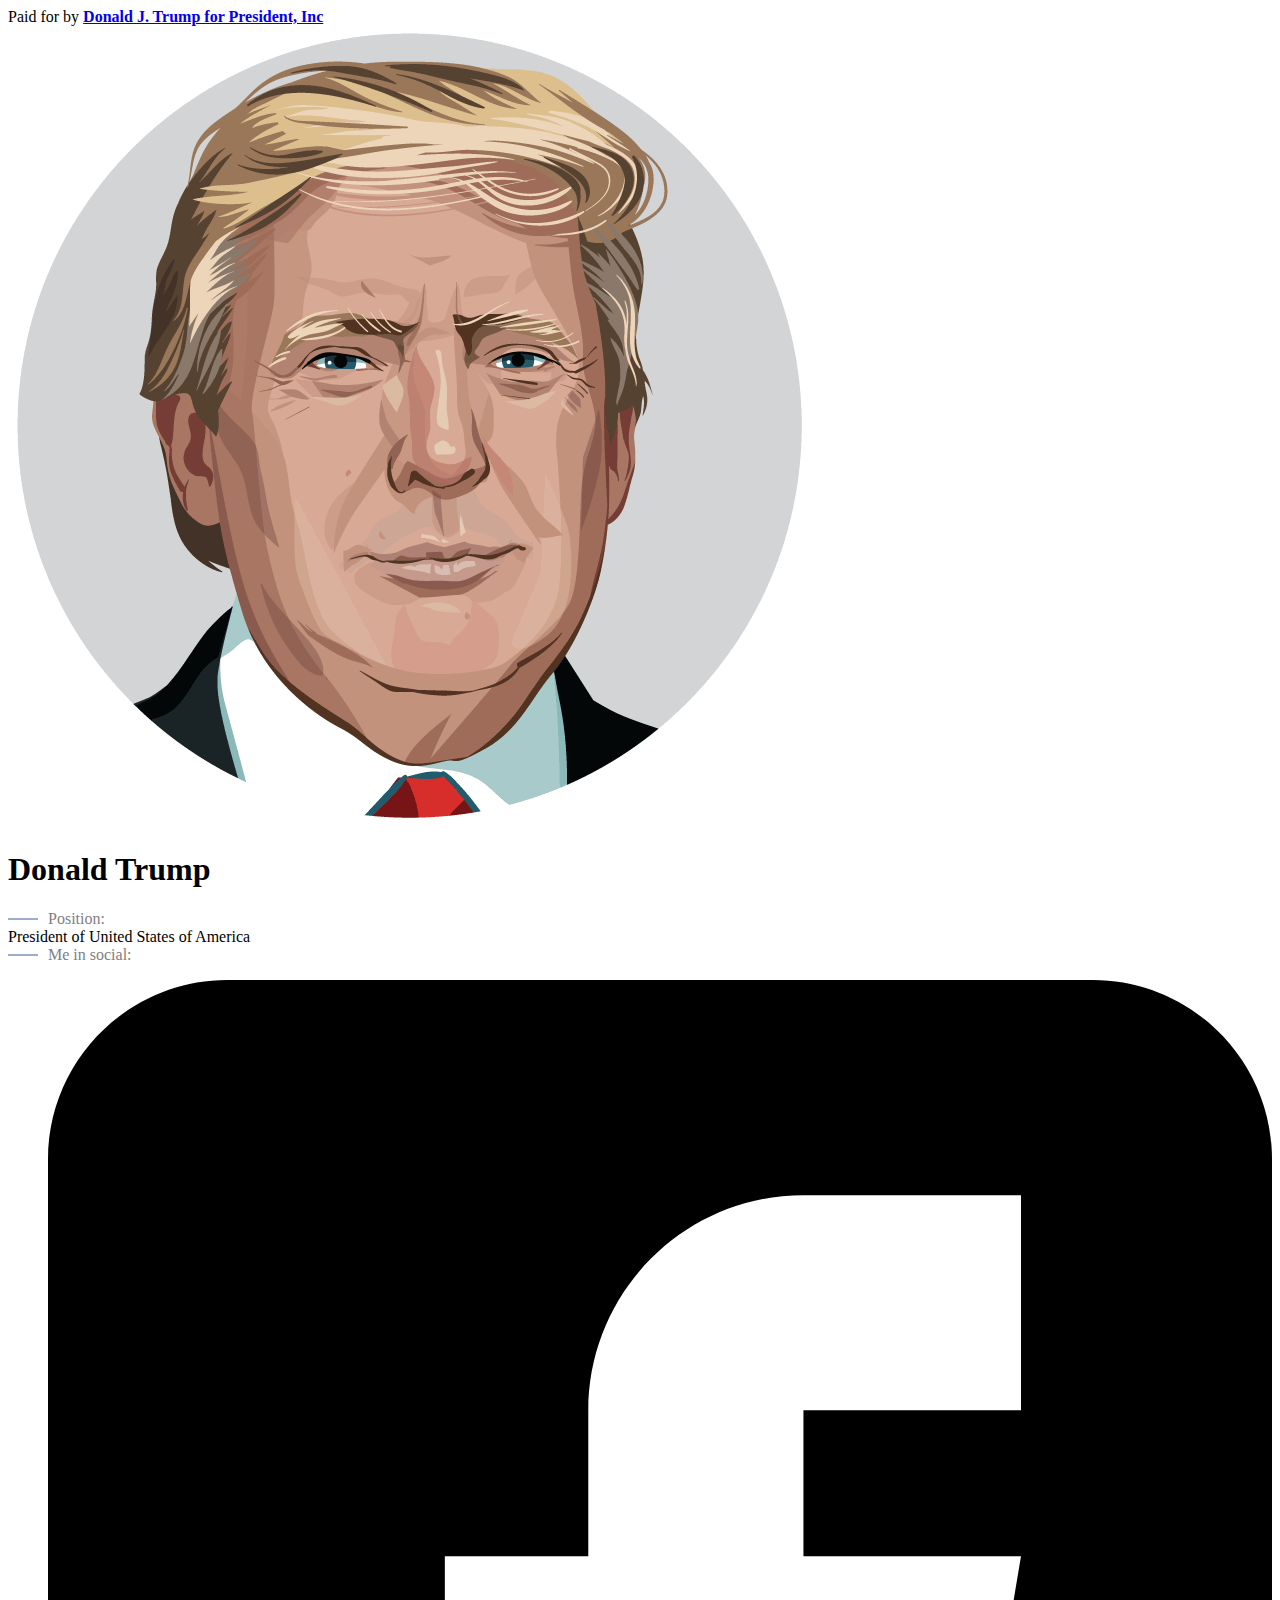
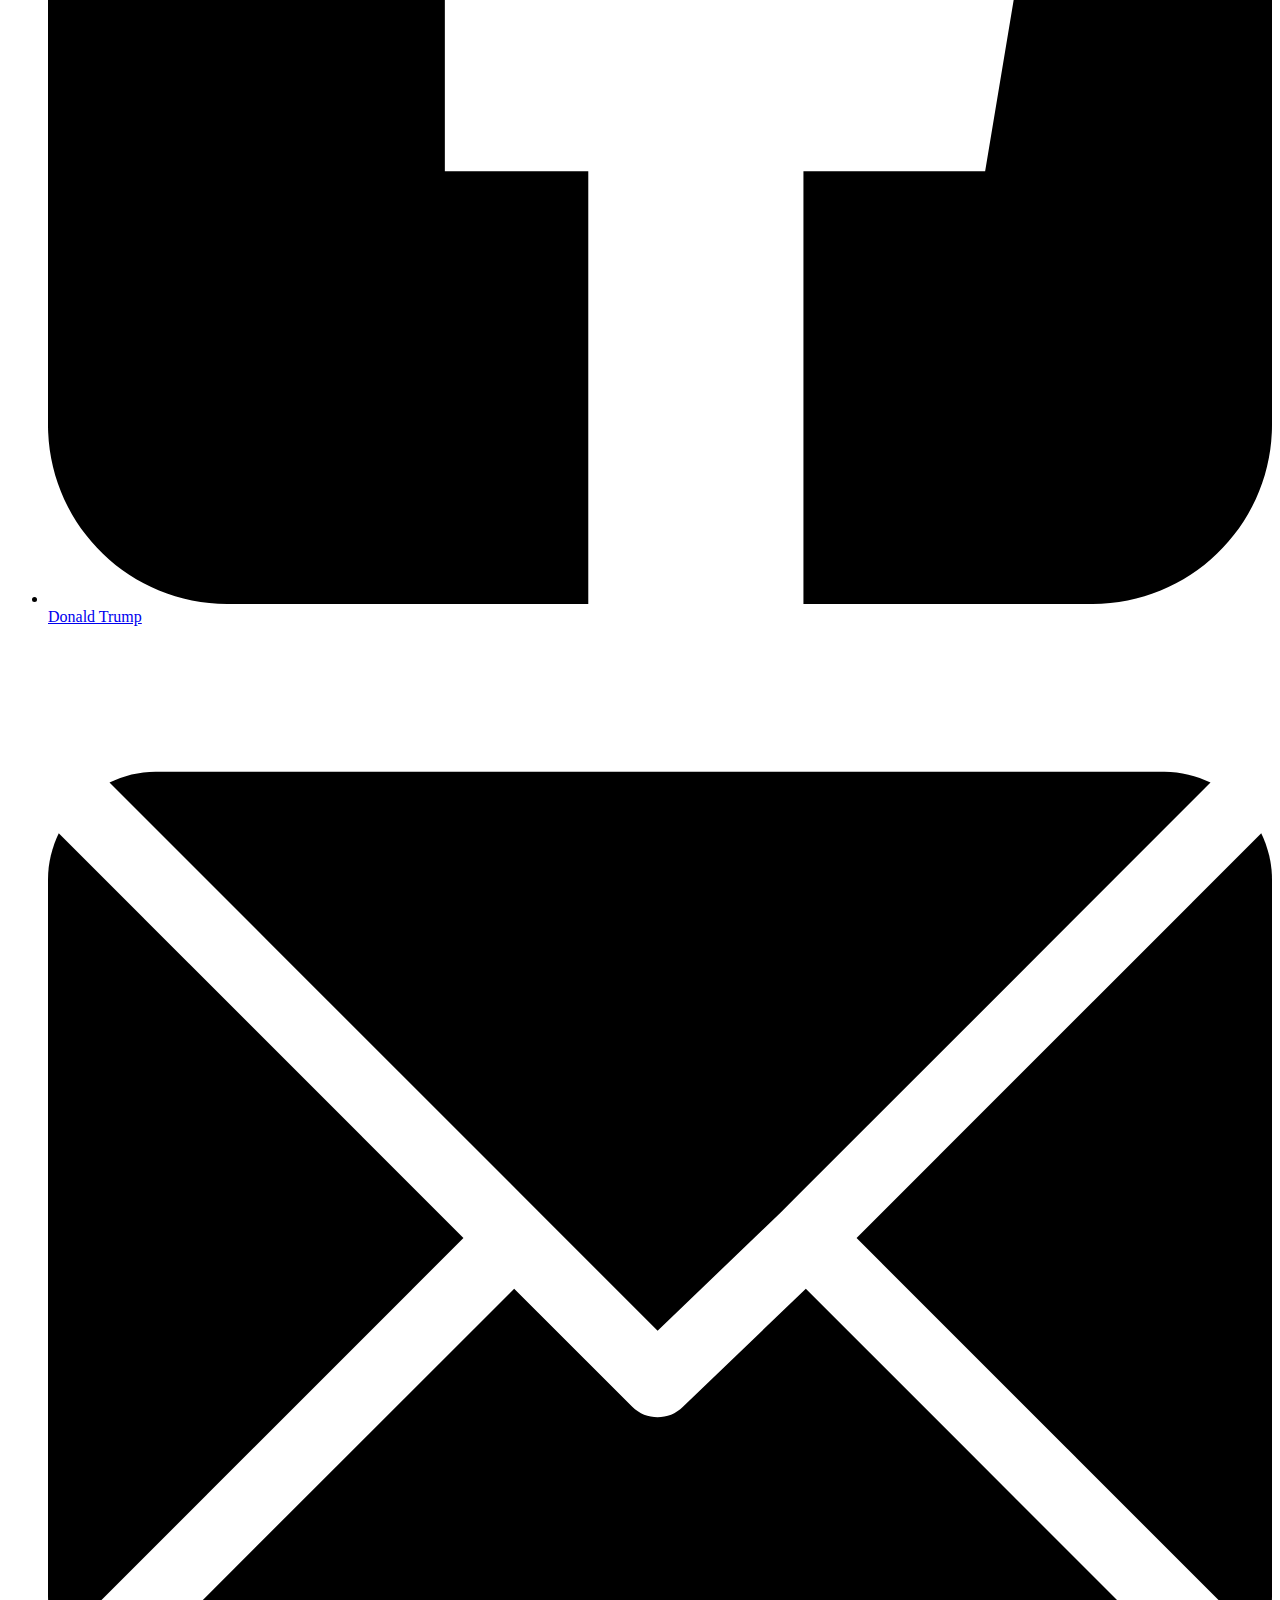
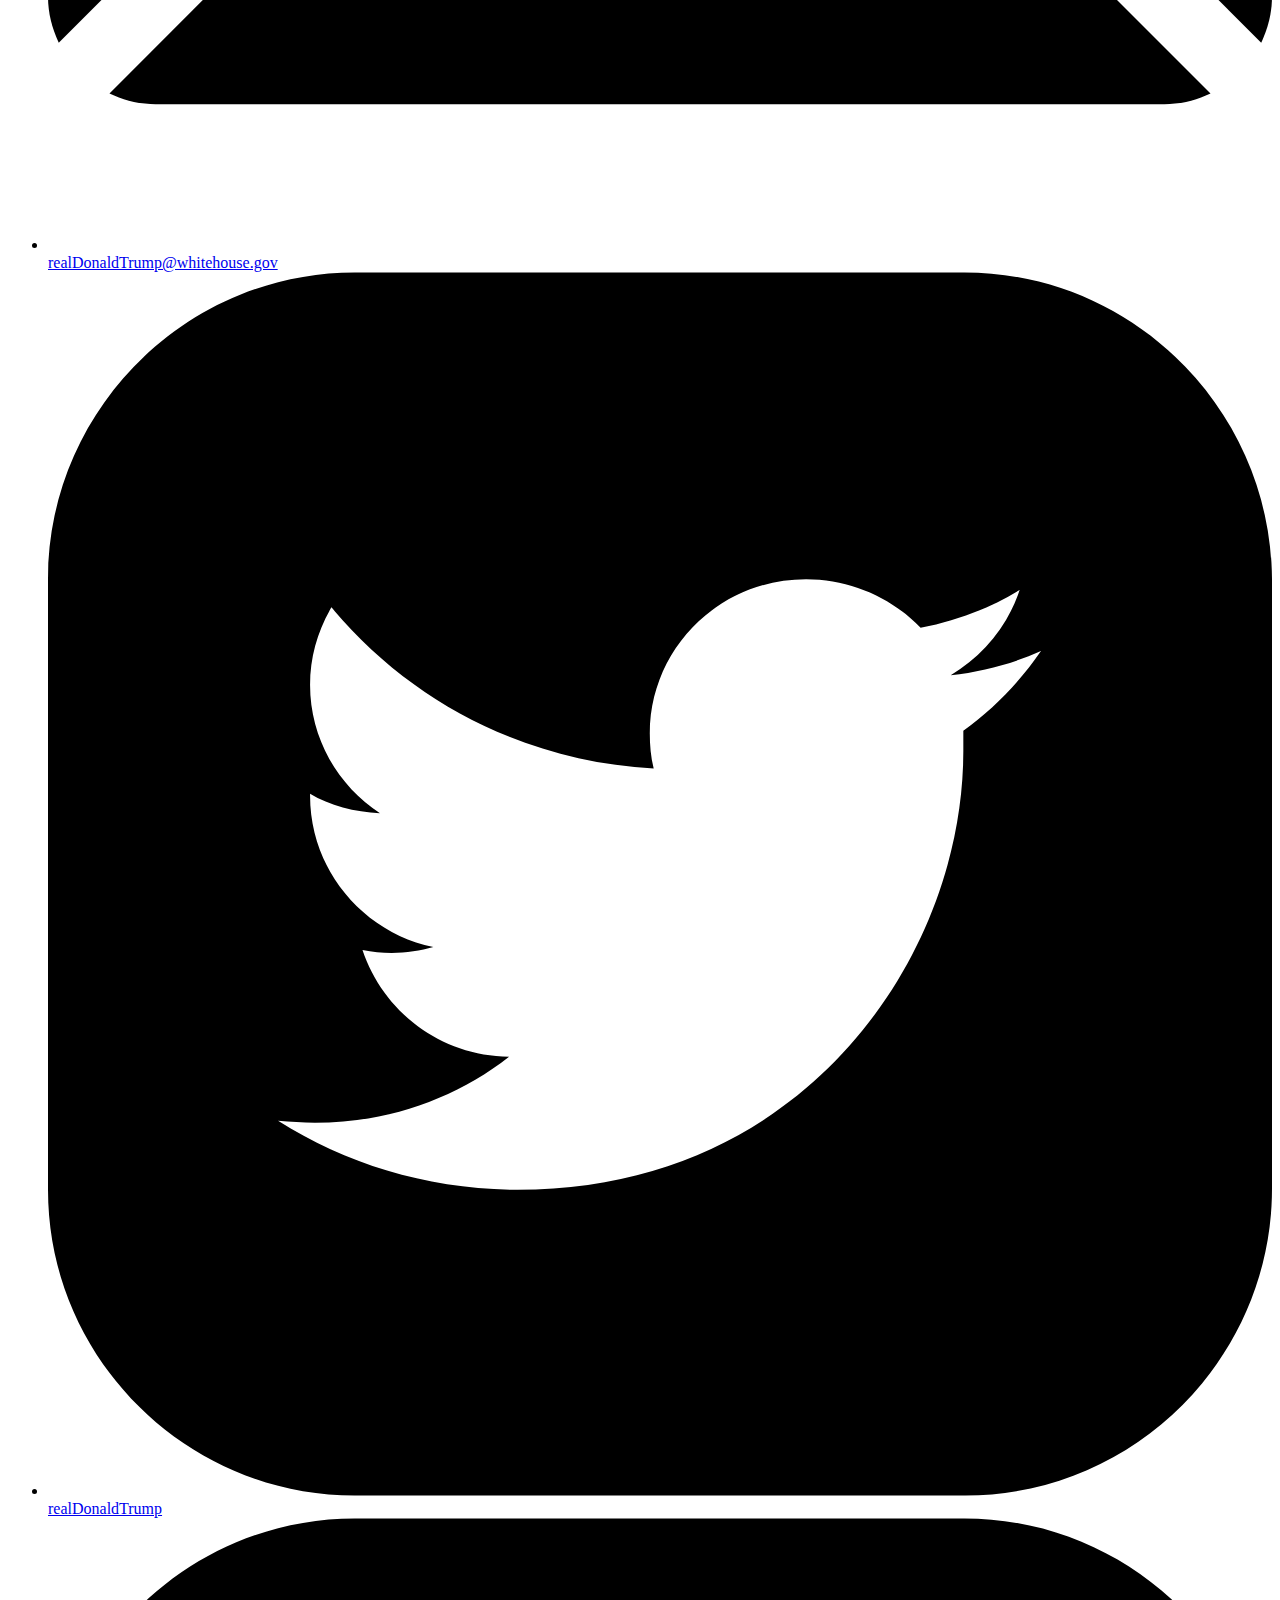
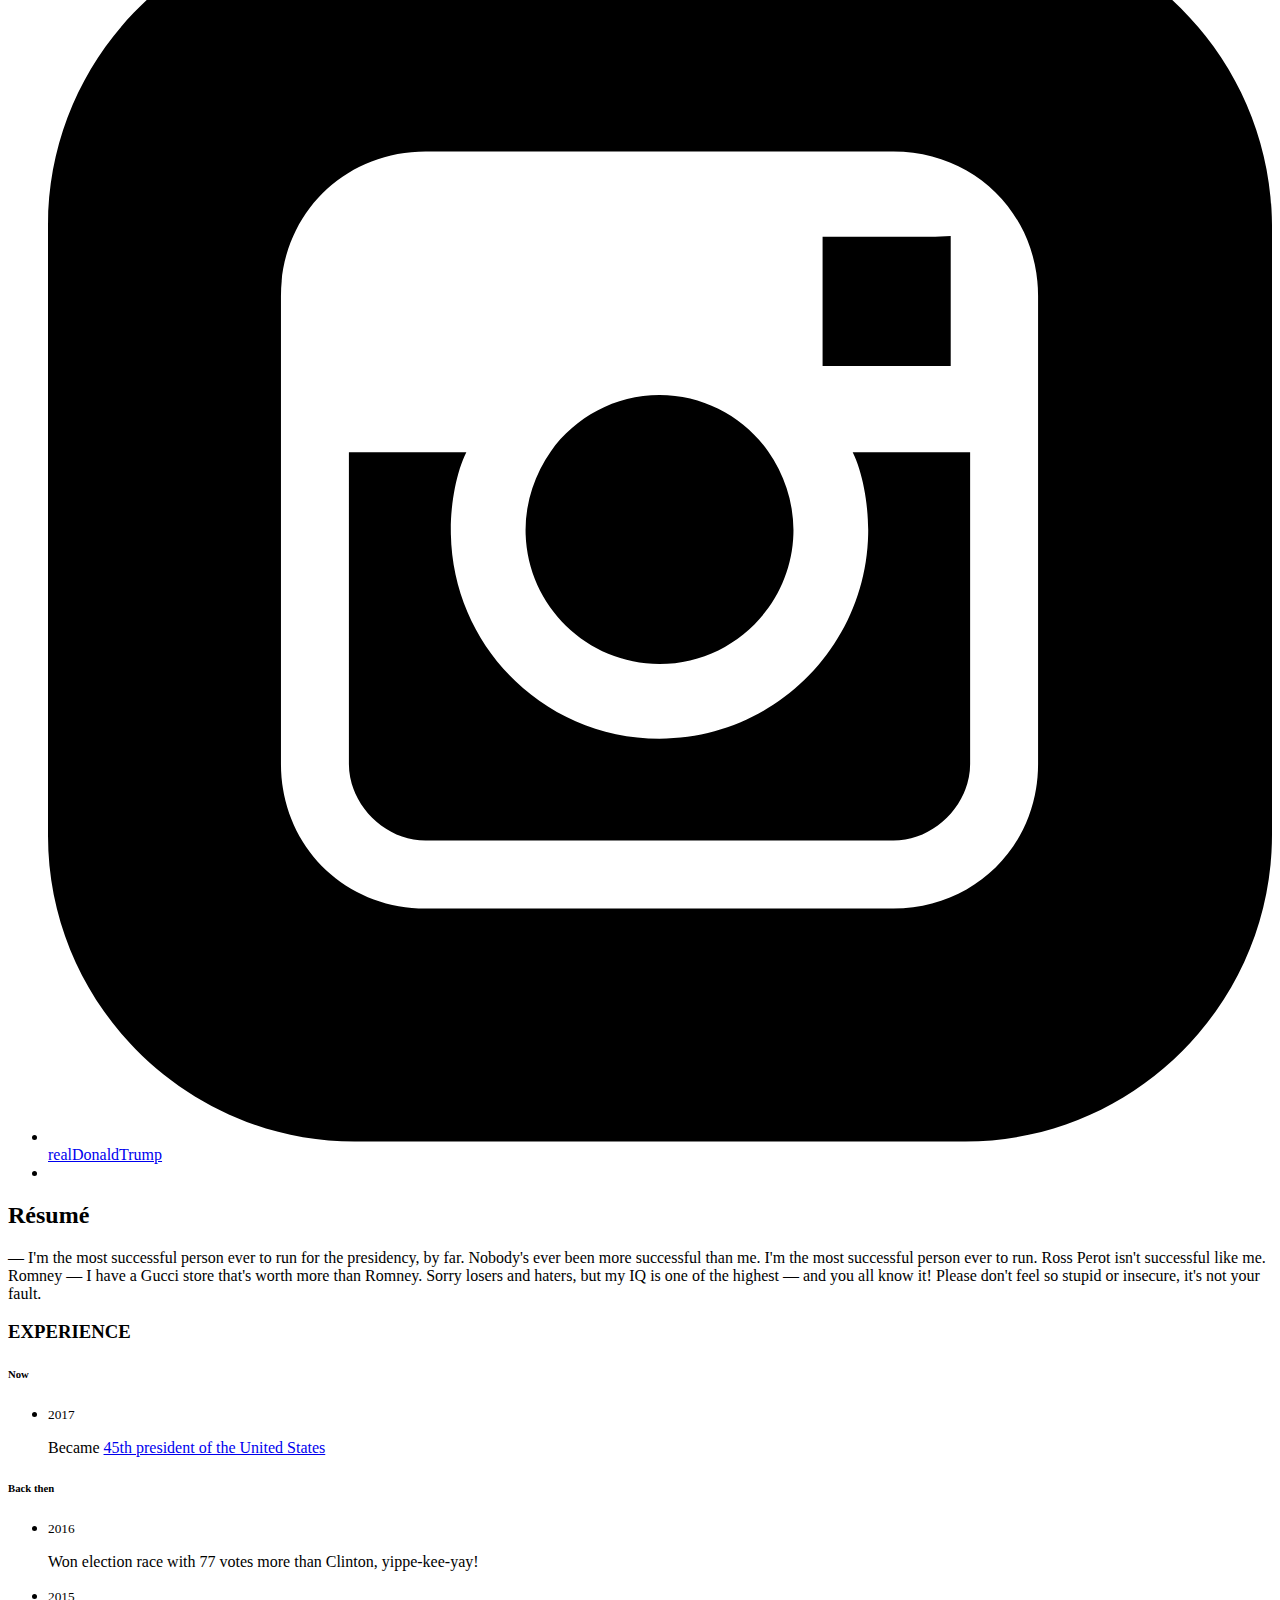
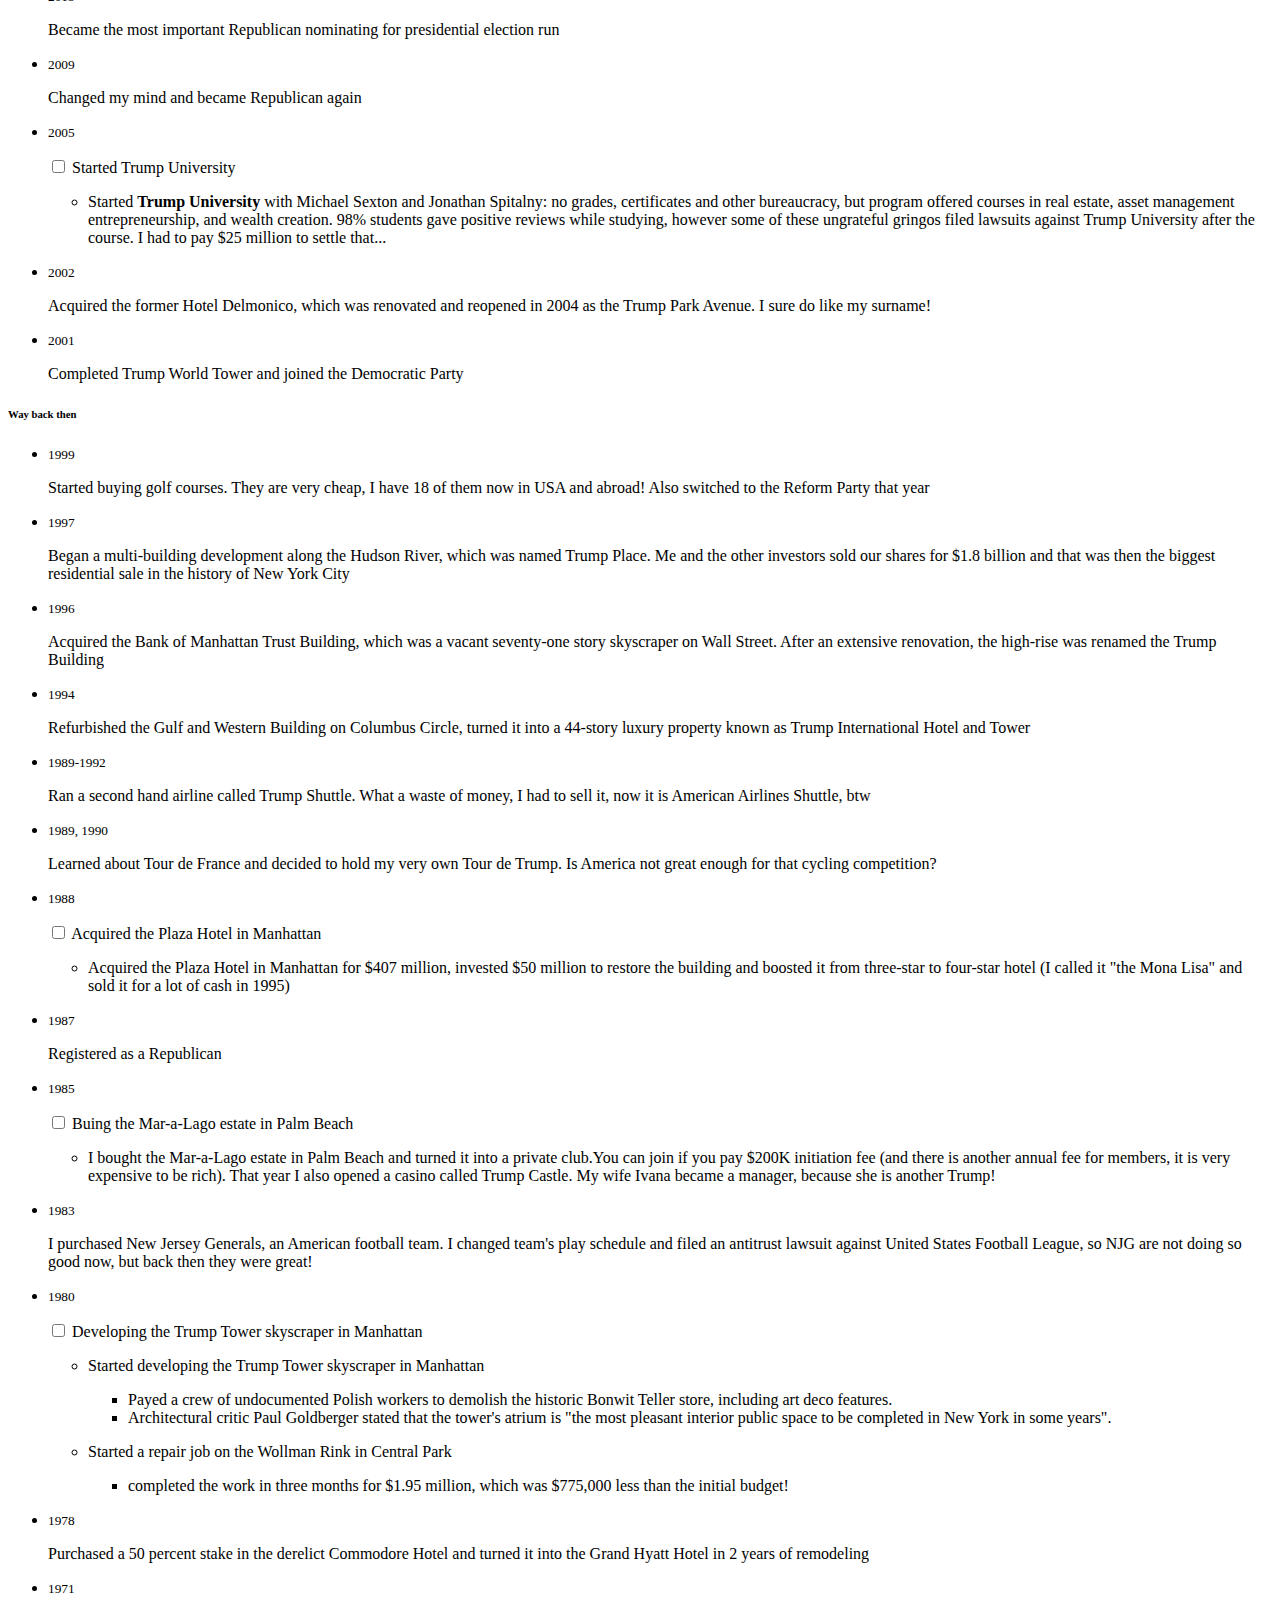
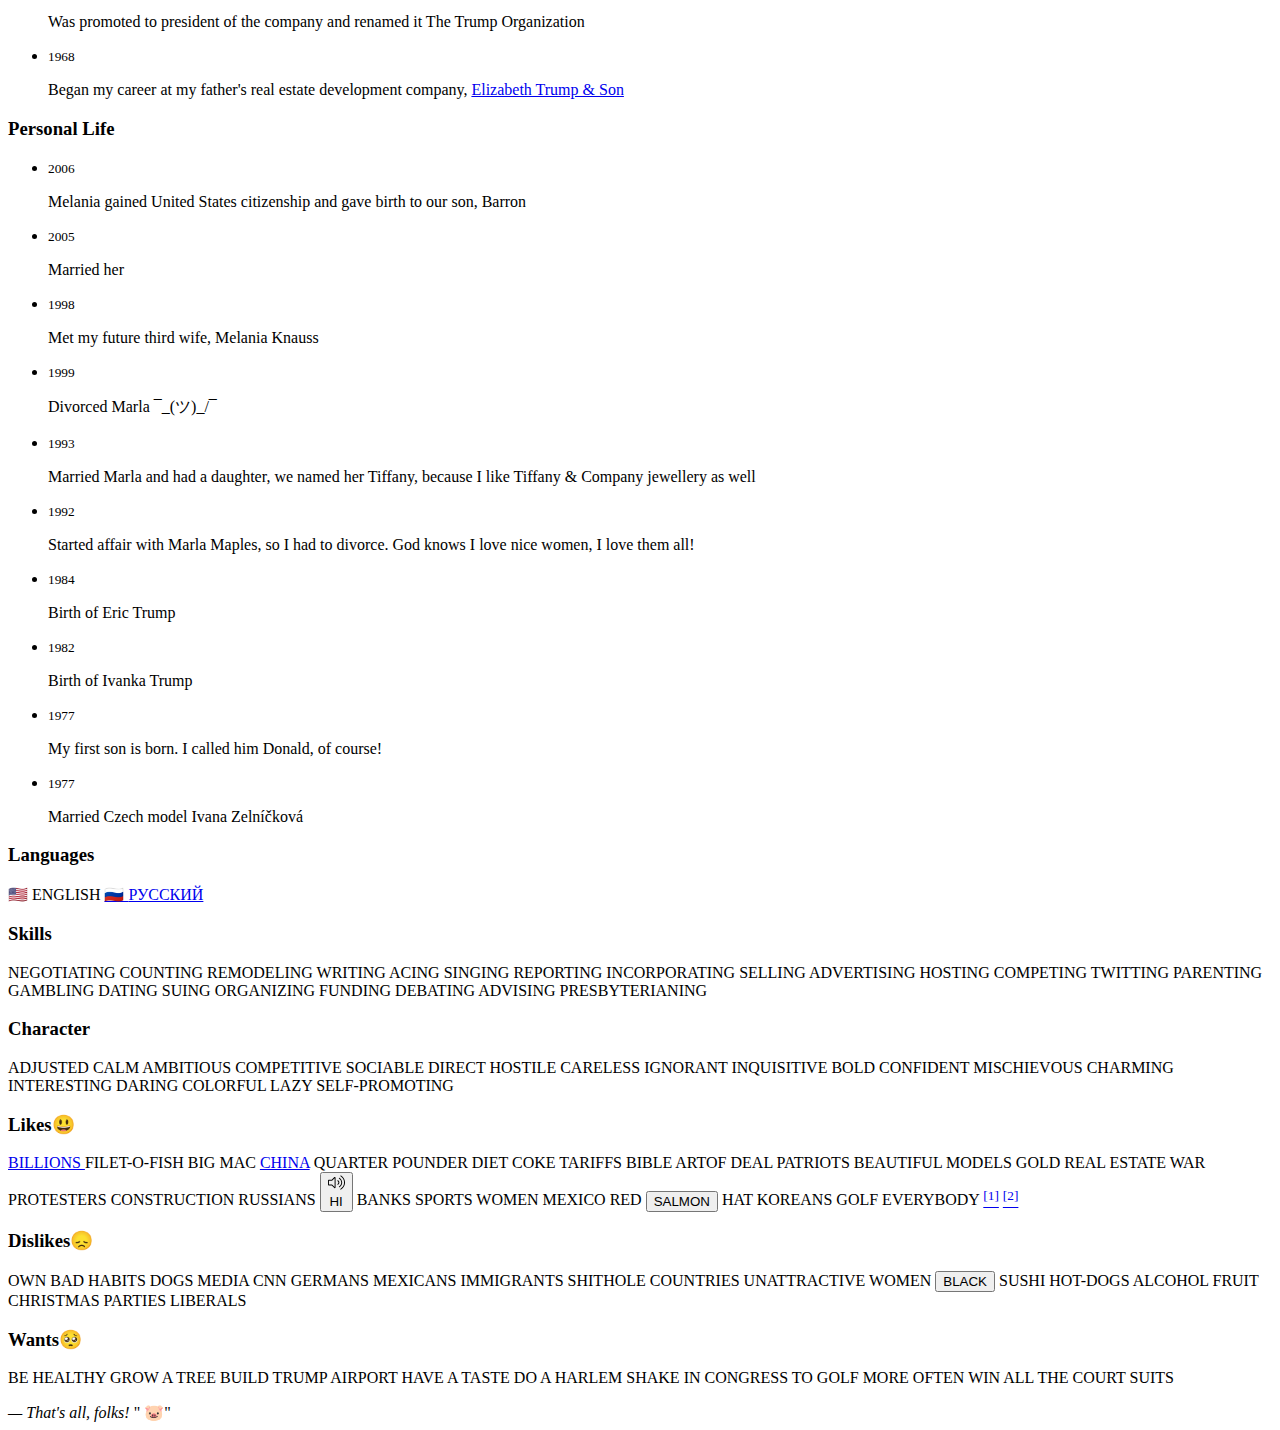
<file: index.html>
<!DOCTYPE html>
<html>

<head>
  <meta charset="UTF-8" />
  <meta http-equiv="x-ua-compatible" content="ie=edge">
  <meta name="description" content="My very own personal website.">
  <meta name="twitter:card" content="summary_large_image">
  <meta name="viewport" content="width=device-width, initial-scale=1">
  <meta name="theme-color" content="white">

  <meta property="og:image:alt" content="Screenshot of the homepage">
  <meta property="og:image:height" content="1800">
  <meta property="og:image:type" content="image/png">
  <meta property="og:image:width" content="2880">

  <meta property="og:locale" content="en_US">
  <meta property="og:title" content="Donald Trump &mdash; Résumé">
  <meta property="og:type" content="website">
  <meta property="og:url" content="https://funfordima.github.io/homepage/">
  <title>President Donald Trump &mdash Résumé</title>
  <link rel="me" href="https://www.fb.com/DonaldTrump" type="text/html">
  <link rel="me" href="mailto:realDonaldTrump@whitehouse.gov">
  <link rel="me" href="skype:donald_trump">
  <link rel="me" href="tel:+380661737150">
  <link rel="shortcut icon" type="image/x-icon" href="png/fav.ico">
  <link rel="stylesheet" href="https://volodymyrkushnir.com/assets/stylesheets/base.css">
  <link rel="stylesheet" href="css/style.css">
</head>

<body>
  <header>
    <div class="credits">Paid for by
      <a href="https://www.donaldjtrump.com/" rel="external">
        <strong>Donald J. Trump for President, Inc</strong>
      </a>
    </div>
  </header>
  <main>
    <article>
      <div class="page" style="border-color: midnightblue;">
        <!-- Content -->
        <div class="stackable grid">
          <div class="row">
            <div class="three wide center aligned column">
              <!-- Avatar -->
              <div class="avatar-wrapper">
                <object class="avatar" data="png/trump.png" role="img" aria-label="My profile picture"></object>
              </div>
            </div>
            <div class="thirteen wide column">
              <div class="stackable grid">
                <div class="sixteen wide column">
                  <!-- Name, job, contacts -->
                  <h1 class="name">Donald Trump</h1>
                  <div class="label-title">Position:</div>
                  <div class="job">President of United States of America</div>
                  <div class="label-title">Me in social:</div>
                  <ul class="contacts">
                    <li>
                      <a href="https://www.fb.com/DonaldTrump" rel="author" class="facebook">
                        <svg class="icon" viewBox="0 0 512 512" xmlns="http://www.w3.org/2000/svg">
                          <path
                            d="m437 0h-362c-41.351562 0-75 33.648438-75 75v362c0 41.351562 33.648438 75 75 75h151v-181h-60v-90h60v-61c0-49.628906 40.371094-90 90-90h91v90h-91v61h91l-15 90h-76v181h121c41.351562 0 75-33.648438 75-75v-362c0-41.351562-33.648438-75-75-75zm0 0" />
                        </svg>
                        <span>Donald Trump</span>
                      </a>
                    </li>
                    <li>
                      <a href="mailto:realDonaldTrump@whitehouse.gov" rel="author" class="mail">
                        <svg class="icon" xmlns="http://www.w3.org/2000/svg" xmlns:xlink="http://www.w3.org/1999/xlink"
                          viewBox="0 0 512 512" style="enable-background:new 0 0 512 512;" xml:space="preserve">
                          <path d="M467,61H45c-6.927,0-13.412,1.703-19.279,4.51L255,294.789l51.389-49.387c0,0,0.004-0.005,0.005-0.007
                            c0.001-0.002,0.005-0.004,0.005-0.004L486.286,65.514C480.418,62.705,473.929,61,467,61z" />
                          <path d="M507.496,86.728L338.213,256.002L507.49,425.279c2.807-5.867,4.51-12.352,4.51-19.279V106
                            C512,99.077,510.301,92.593,507.496,86.728z" />
                          <path
                            d="M4.51,86.721C1.703,92.588,0,99.073,0,106v300c0,6.923,1.701,13.409,4.506,19.274L173.789,256L4.51,86.721z" />
                          <path
                            d="M317.002,277.213l-51.396,49.393c-2.93,2.93-6.768,4.395-10.605,4.395s-7.676-1.465-10.605-4.395L195,277.211
                            L25.714,446.486C31.582,449.295,38.071,451,45,451h422c6.927,0,13.412-1.703,19.279-4.51L317.002,277.213z" />
                        </svg>
                        <span>realDonaldTrump@whitehouse.gov</span>
                      </a>
                    </li>
                    <li>
                      <a href="https://twitter.com/realDonaldTrump" rel="author" class="twitter">
                        <svg class="icon" xmlns="http://www.w3.org/2000/svg" xmlns:xlink="http://www.w3.org/1999/xlink"
                          viewBox="0 0 504.4 504.4" style="enable-background:new 0 0 504.4 504.4;" xml:space="preserve">
                          <path
                            d="M377.6,0.2H126.4C56.8,0.2,0,57,0,126.6v251.6c0,69.2,56.8,126,126.4,126H378c69.6,0,126.4-56.8,126.4-126.4V126.6
                            C504,57,447.2,0.2,377.6,0.2z M377.2,189c0,2.8,0,5.6,0,8.4c0,84-64.8,180.8-183.6,180.8c-36.4,0-70.4-10.4-98.8-28.4
                            c5.2,0.4,10,0.8,15.2,0.8c30.4,0,58-10,80-27.2c-28.4-0.4-52-18.8-60.4-44c4,0.8,8,1.2,12,1.2c6,0,12-0.8,17.2-2.4
                            c-28.8-6-50.8-31.6-50.8-62.4V215c8,4.8,18.4,7.6,28.8,8c-17.2-11.2-28.8-30.8-28.8-52.8c0-11.6,3.2-22.4,8.8-32
                            c32,38.4,79.2,63.6,132.8,66.4c-1.2-4.8-1.6-9.6-1.6-14.4c0-35.2,28.8-63.6,64.4-63.6c18.4,0,35.2,7.6,47.2,20
                            c14.8-2.8,28.4-8,40.8-15.6c-4.8,14.8-15.2,27.2-28.4,35.2c13.2-1.6,25.6-4.8,37.2-10C400.4,169,389.6,180.2,377.2,189z" />
                        </svg>
                        <span>realDonaldTrump</span>
                      </a>
                    </li>
                    <li>
                      <a href="https://www.instagram.com/realDonaldTrump/" rel="author" class="instagram">
                        <svg class="icon" xmlns="http://www.w3.org/2000/svg" xmlns:xlink="http://www.w3.org/1999/xlink"
                          viewBox="0 0 504.4 504.4" style="enable-background:new 0 0 504.4 504.4;" xml:space="preserve">
                          <path
                            d="M296.8,219.8c-10-14-26.4-23.2-44.8-23.2c-18.4,0-34.8,9.2-44.8,23.2c-6.4,9.2-10.4,20.4-10.4,32.4
                            c0,30.4,24.8,55.2,55.2,55.2c30.4,0,55.2-24.8,55.2-55.2C307.2,240.2,303.2,229,296.8,219.8z" />
                          <path d="M331.6,220.2c4,8,6.4,20.8,6.4,32c0,47.2-38.4,86-86,86c-47.6,0-86-38.4-86-86c0-11.6,2.4-24,6.4-32H124v128.4
                            c0,16.8,14.8,31.6,31.6,31.6h192.8c16.8,0,31.6-14.8,31.6-31.6V220.2H331.6z" />
                          <polygon points="365.6,131.4 319.2,131.4 319.2,184.6 372,184.6 372,138.2 372,131 		" />
                          <path d="M377.6,0.2H126.4C56.8,0.2,0,57,0,126.6v251.6c0,69.2,56.8,126,126.4,126H378c69.6,0,126.4-56.8,126.4-126.4V126.6
                            C504,57,447.2,0.2,377.6,0.2z M408,219.8L408,219.8l0,128.8c0,33.6-26,59.6-59.6,59.6H155.6c-33.6,0-59.6-26-59.6-59.6V219.8v-64
                            c0-33.6,26-59.6,59.6-59.6h192.8c33.6,0,59.6,26,59.6,59.6V219.8z" />
                        </svg>
                        <span>realDonaldTrump</span>
                      </a>
                    </li>
                    <li><a href=""></a></li>
                  </ul>
                </div>
                <div class="sixteen wide mobile only column">
                  <div class="divider"></div>
                </div>
                <div class="sixteen wide column">
                  <!-- Intro -->
                  <h2>Résumé</h2>
                  <p>&mdash; I'm the most successful person ever to run for the presidency, by far. Nobody's ever been
                    more successful than me. I'm the most successful person ever to run. Ross Perot isn't successful
                    like me.
                    Romney &mdash; I have a Gucci store that's worth more than Romney. Sorry losers and haters, but my
                    IQ is one of the highest &mdash; and you all know it! Please don't feel so stupid
                    or insecure, it's
                    not
                    your fault.
                  </p>
                </div>
              </div>
            </div>
          </div>
          <div class="row">
            <div class="sixteen wide column">
              <div class="fat divider"></div>
            </div>
          </div>
          <div class="row">
            <div class="ten wide column">
              <!-- Experience -->
              <h3>EXPERIENCE</h3>
              <h6>Now</h6>
              <ul class="timeline">
                <li>
                  <p><small>2017</small></p>
                  <p>Became <a href="https://en.wikipedia.org/wiki/List_of_presidents_of_the_United_States#Presidents"
                      rel="external">45th president of the United
                      States</a></p>
                </li>
              </ul>
              <h6>Back then</h6>
              <ul class="timeline">
                <li>
                  <p><small>2016</small></p>
                  <p>Won election race with 77 votes more than Clinton, yippe-kee-yay!</p>
                </li>
                <li>
                  <p><small>2015</small></p>
                  <p>Became the most important Republican nominating for presidential election run</p>
                </li>
                <li>
                  <p><small>2009</small></p>
                  <p>Changed my mind and became Republican again</p>
                </li>
                <li class="details">
                  <p><small>2005</small></p>
                  <input type="checkbox" id="other">
                  <label for="other" class="summary">Started Trump University</label>
                  <div>
                    <ul>
                      <li>
                        <p>Started <strong>Trump University</strong> with Michael Sexton and Jonathan Spitalny: no
                          grades, certificates
                          and other bureaucracy, but program offered courses in real estate, asset management
                          entrepreneurship, and wealth creation. 98% students gave positive reviews while studying,
                          however some of these
                          ungrateful gringos filed lawsuits against Trump University after the course. I had to pay $25
                          million to settle that...
                        </p>
                      </li>
                    </ul>
                  </div>
                </li>
                <li>
                  <p><small>2002</small></p>
                  <p>Acquired the former Hotel Delmonico, which was renovated and reopened in 2004 as the Trump Park
                    Avenue. I sure do like my surname!</p>
                </li>
                <li>
                  <p><small>2001</small></p>
                  <p>Completed Trump World Tower and joined the Democratic Party</p>
                </li>
              </ul>
              <h6>Way back then</h6>
              <ul class="timeline">
                <li>
                  <p><small>1999</small></p>
                  <p>Started buying golf courses. They are very cheap, I have 18 of them now in USA and abroad! Also
                    switched to the Reform Party that year</p>
                </li>
                <li>
                  <p><small>1997</small></p>
                  <p>Began a multi-building development along the Hudson River, which was named Trump Place. Me and the
                    other investors sold our shares for $1.8 billion and that was then the biggest residential sale in
                    the history of New York City</p>
                </li>
                <li>
                  <p><small>1996</small></p>
                  <p>Acquired the Bank of Manhattan Trust Building, which was a vacant seventy-one story skyscraper on
                    Wall Street. After an extensive renovation, the high-rise was renamed the Trump Building</p>
                </li>
                <li>
                  <p><small>1994</small></p>
                  <p>Refurbished the Gulf and Western Building on Columbus Circle, turned it into a 44-story luxury
                    property known as Trump International Hotel and Tower</p>
                </li>
                <li>
                  <p><small>1989-1992</small></p>
                  <p>Ran a second hand airline called Trump Shuttle. What a waste of money, I had to sell it, now it is
                    American Airlines Shuttle, btw</p>
                </li>
                <li>
                  <p><small>1989, 1990</small></p>
                  <p>Learned about Tour de France and decided to hold my very own Tour de Trump. Is America not great
                    enough for that cycling competition?</p>
                </li>
                <li class="details">
                  <p><small>1988</small></p>
                  <input type="checkbox" id="1988">
                  <label for="1988" class="summary">Acquired the Plaza Hotel in Manhattan</label>
                  <div>
                    <ul>
                      <li>
                        <p>Acquired the Plaza Hotel in Manhattan for $407 million, invested $50 million to restore the
                          building and boosted it from three-star to four-star hotel (I called it "the Mona Lisa" and
                          sold it for a lot of cash in 1995)
                        </p>
                      </li>
                    </ul>
                  </div>
                </li>
                <li>
                  <p><small>1987</small></p>
                  <p>Registered as a Republican</p>
                </li>
                <li class="details">
                  <p><small>1985</small></p>
                  <input type="checkbox" id="1985">
                  <label for="1985" class="summary">Buing the Mar-a-Lago estate in Palm Beach</label>
                  <div>
                    <ul>
                      <li>
                        <p>I bought the Mar-a-Lago estate in Palm Beach and turned it into a private club.You can join
                          if you pay $200K initiation fee (and there is another annual fee for members, it is very
                          expensive to
                          be rich). That year I also opened a casino called Trump Castle. My wife Ivana became a
                          manager,
                          because she is another Trump!
                        </p>
                      </li>
                    </ul>
                  </div>
                </li>
                <li>
                  <p><small>1983</small></p>
                  <p>I purchased New Jersey Generals, an American football team. I changed team's play schedule and
                    filed an antitrust lawsuit against United States Football League, so NJG are not doing so good now,
                    but back then they were great!</p>
                </li>
                <li class="details">
                  <p><small>1980</small></p>
                  <input type="checkbox" id="1980">
                  <label for="1980" class="summary">Developing the Trump Tower skyscraper in Manhattan</label>
                  <div>
                    <ul>
                      <li>
                        <p>Started developing the Trump Tower skyscraper in Manhattan
                        </p>
                        <ul>
                          <li>Payed a crew of undocumented Polish workers to demolish the historic Bonwit Teller store,
                            including art deco features.
                          </li>
                          <li>Architectural critic Paul Goldberger stated that the tower's atrium is "the most pleasant
                            interior public space to be completed in New York in some years".
                          </li>
                        </ul>
                      </li>
                      <li>
                        <p>Started a repair job on the Wollman Rink in Central Park
                        </p>
                        <ul>
                          <li>completed the work in three months for $1.95 million, which was $775,000 less than the
                            initial
                            budget!
                          </li>
                        </ul>
                      </li>
                    </ul>
                  </div>

                </li>
                <li>
                  <p><small>1978</small></p>
                  <p>Purchased a 50 percent stake in the derelict Commodore Hotel and turned it into the Grand Hyatt
                    Hotel in 2 years of remodeling</p>
                </li>
                <li>
                  <p><small>1971</small></p>
                  <p>Was promoted to president of the company and renamed it The Trump Organization</p>
                </li>
                <li>
                  <p><small>1968</small></p>
                  <p>Began my career at my father's real estate development company,
                    <a href="https://ru.wikipedia.org/wiki/The_Trump_Organization" rel="external">Elizabeth Trump &
                      Son</a>
                  </p>
                </li>
              </ul>
              <h3>Personal Life</h3>
              <ul class="timeline">
                <li>
                  <p><small>2006</small></p>
                  <p>Melania gained United States citizenship and gave birth to our son, Barron</p>
                </li>
                <li>
                  <p><small>2005</small></p>
                  <p>Married her</p>
                </li>
                <li>
                  <p><small>1998</small></p>
                  <p>Met my future third wife, Melania Knauss</p>
                </li>
                <li>
                  <p><small>1999</small></p>
                  <p>Divorced Marla ¯_(ツ)_/¯</p>
                </li>
                <li>
                  <p><small>1993</small></p>
                  <p>Married Marla and had a daughter, we named her Tiffany, because I like Tiffany & Company jewellery
                    as well</p>
                </li>
                <li>
                  <p><small>1992</small></p>
                  <p>Started affair with Marla Maples, so I had to divorce. God knows I love nice women, I love them
                    all!</p>
                </li>
                <li>
                  <p><small>1984</small></p>
                  <p>Birth of Eric Trump</p>
                </li>
                <li>
                  <p><small>1982</small></p>
                  <p>Birth of Ivanka Trump</p>
                </li>
                <li>
                  <p><small>1977</small></p>
                  <p>My first son is born. I called him Donald, of course!</p>
                </li>
                <li>
                  <p><small>1977</small></p>
                  <p>Married Czech model Ivana Zelníčková</p>
                </li>
              </ul>
            </div>
            <div class="six wide column">
              <!-- Languages -->
              <section>
                <h3>Languages</h3>
                <p class="tags small">
                  <span class="language" lang="en">&#x1f1fa;&#x1f1f8; ENGLISH</span>
                  <a href="ru-ru" hreflang="ru" rel="alternate" class="language" lang="ru">&#x1f1f7;&#x1f1fa;
                    <span>РУССКИЙ</span></a>
                </p>
              </section>
              <!-- Skills -->
              <section>
                <h3>Skills</h3>
                <p class="tags small">NEGOTIATING COUNTING REMODELING WRITING ACING SINGING REPORTING INCORPORATING
                  SELLING ADVERTISING HOSTING COMPETING TWITTING PARENTING GAMBLING DATING SUING ORGANIZING
                  FUNDING DEBATING ADVISING PRESBYTERIANING
                </p>
              </section>
              <!-- Character -->
              <section>
                <h3>Character</h3>
                <p class="tags small">ADJUSTED CALM AMBITIOUS COMPETITIVE SOCIABLE DIRECT HOSTILE CARELESS IGNORANT
                  INQUISITIVE BOLD CONFIDENT MISCHIEVOUS CHARMING INTERESTING DARING COLORFUL LAZY SELF-PROMOTING
                </p>
              </section>
              <!-- Likes -->
              <section>
                <h3>Likes&#x1f603;</h3>
                <p class="tags small"> <a href="https://youtube.com/watch?v=u_aLESDql1U" rel="external"> BILLIONS </a>
                  FILET-O-FISH BIG MAC
                  <a href="https://www.youtube.com/watch?v=c6YyVmXQKIY" rel="external">CHINA</a> QUARTER POUNDER DIET
                  COKE
                  TARIFFS BIBLE ARTOF DEAL PATRIOTS BEAUTIFUL MODELS GOLD REAL ESTATE WAR PROTESTERS
                  CONSTRUCTION RUSSIANS
                  <button onclick="audio.play()" class="audio"><svg xmlns="http://www.w3.org/2000/svg"
                      viewBox="0 0 576 512">
                      <path
                        d="M576 256c0 100.586-53.229 189.576-134.123 239.04-7.532 4.606-17.385 2.241-21.997-5.304-4.609-7.539-2.235-17.388 5.304-21.997C496.549 424.101 544 345.467 544 256c0-89.468-47.452-168.101-118.816-211.739-7.539-4.609-9.913-14.458-5.304-21.997 4.608-7.539 14.456-9.914 21.997-5.304C522.77 66.424 576 155.413 576 256zm-96 0c0-66.099-34.976-124.572-88.133-157.079-7.538-4.611-17.388-2.235-21.997 5.302-4.61 7.539-2.236 17.388 5.302 21.998C418.902 152.963 448 201.134 448 256c0 54.872-29.103 103.04-72.828 129.779-7.538 4.61-9.912 14.459-5.302 21.998 4.611 7.541 14.462 9.911 21.997 5.302C445.024 380.572 480 322.099 480 256zm-138.14-75.117c-7.538-4.615-17.388-2.239-21.998 5.297-4.612 7.537-2.241 17.387 5.297 21.998C341.966 218.462 352 236.34 352 256s-10.034 37.538-26.841 47.822c-7.538 4.611-9.909 14.461-5.297 21.998 4.611 7.538 14.463 9.909 21.998 5.297C368.247 314.972 384 286.891 384 256s-15.753-58.972-42.14-75.117zM256 88.017v335.964c0 21.436-25.942 31.999-40.971 16.971L126.059 352H24c-13.255 0-24-10.745-24-24V184c0-13.255 10.745-24 24-24h102.059l88.971-88.954C230.037 56.038 256 66.551 256 88.017zm-32 19.311l-77.659 77.644A24.001 24.001 0 0 1 129.372 192H32v128h97.372a24.001 24.001 0 0 1 16.969 7.028L224 404.67V107.328z">
                      </path>
                    </svg> HI
                    <audio id="audio" preload="none">
                      <source src="sound/trump.mp3" type="audio/mpeg">
                    </audio>
                  </button>
                  BANKS SPORTS WOMEN MEXICO RED
                  <button id="salmon" class="color salmon">SALMON</button>
                  HAT KOREANS GOLF EVERYBODY
                  <a href="https://www.thenation.com/article/archive/donald-trump-is-running-america-like-its-a-casino/"
                    rel="external"><sup>[1]</sup></a>
                  <a href="https://edition.cnn.com/2019/06/18/politics/donald-trump-term-limit/"
                    rel="external"><sup>[2]</sup></a>
                </p>
              </section>
              <!-- Dislikes -->
              <section>
                <h3>Dislikes&#x1f61e;</h3>
                <p class="tags small">OWN BAD HABITS DOGS MEDIA CNN GERMANS MEXICANS
                  IMMIGRANTS SHITHOLE COUNTRIES
                  UNATTRACTIVE WOMEN
                  <button id="black" class="color black">BLACK</button>
                  SUSHI HOT-DOGS ALCOHOL FRUIT CHRISTMAS PARTIES LIBERALS
                </p>
              </section>
              <!-- Wants -->
              <section>
                <h3>Wants&#x1f97a;</h3>
                <p class="tags small bulleted">
                  <span class="tag">BE HEALTHY</span>
                  <span class="tag">GROW A TREE</span>
                  <span class="tag">BUILD TRUMP AIRPORT</span>
                  <span class="tag">HAVE A TASTE</span>
                  <span class="tag">DO A HARLEM SHAKE IN CONGRESS</span>
                  <span class="tag">TO GOLF MORE OFTEN</span>
                  <span class="tag">WIN ALL</span>
                  <span class="tag">THE COURT SUITS</span>
                </p>
              </section>
            </div>
          </div>
        </div>
      </div>
    </article>
  </main>
  <footer>
    <em>&mdash; That's all, folks!</em>
    "&nbsp;🐷"
  </footer>

  <script>
    function switchToColor(color) {
      try {
        document.querySelectorAll(".page").forEach(function (page) {
          page.style.borderColor = color;
        });
      } catch (error) { };
    }

    document.getElementById("salmon").addEventListener("click", switchToColor.bind(this, "salmon"));
    document.getElementById("black").addEventListener("click", switchToColor.bind(this, "black"));
  </script>
</body>

</html>
</file>
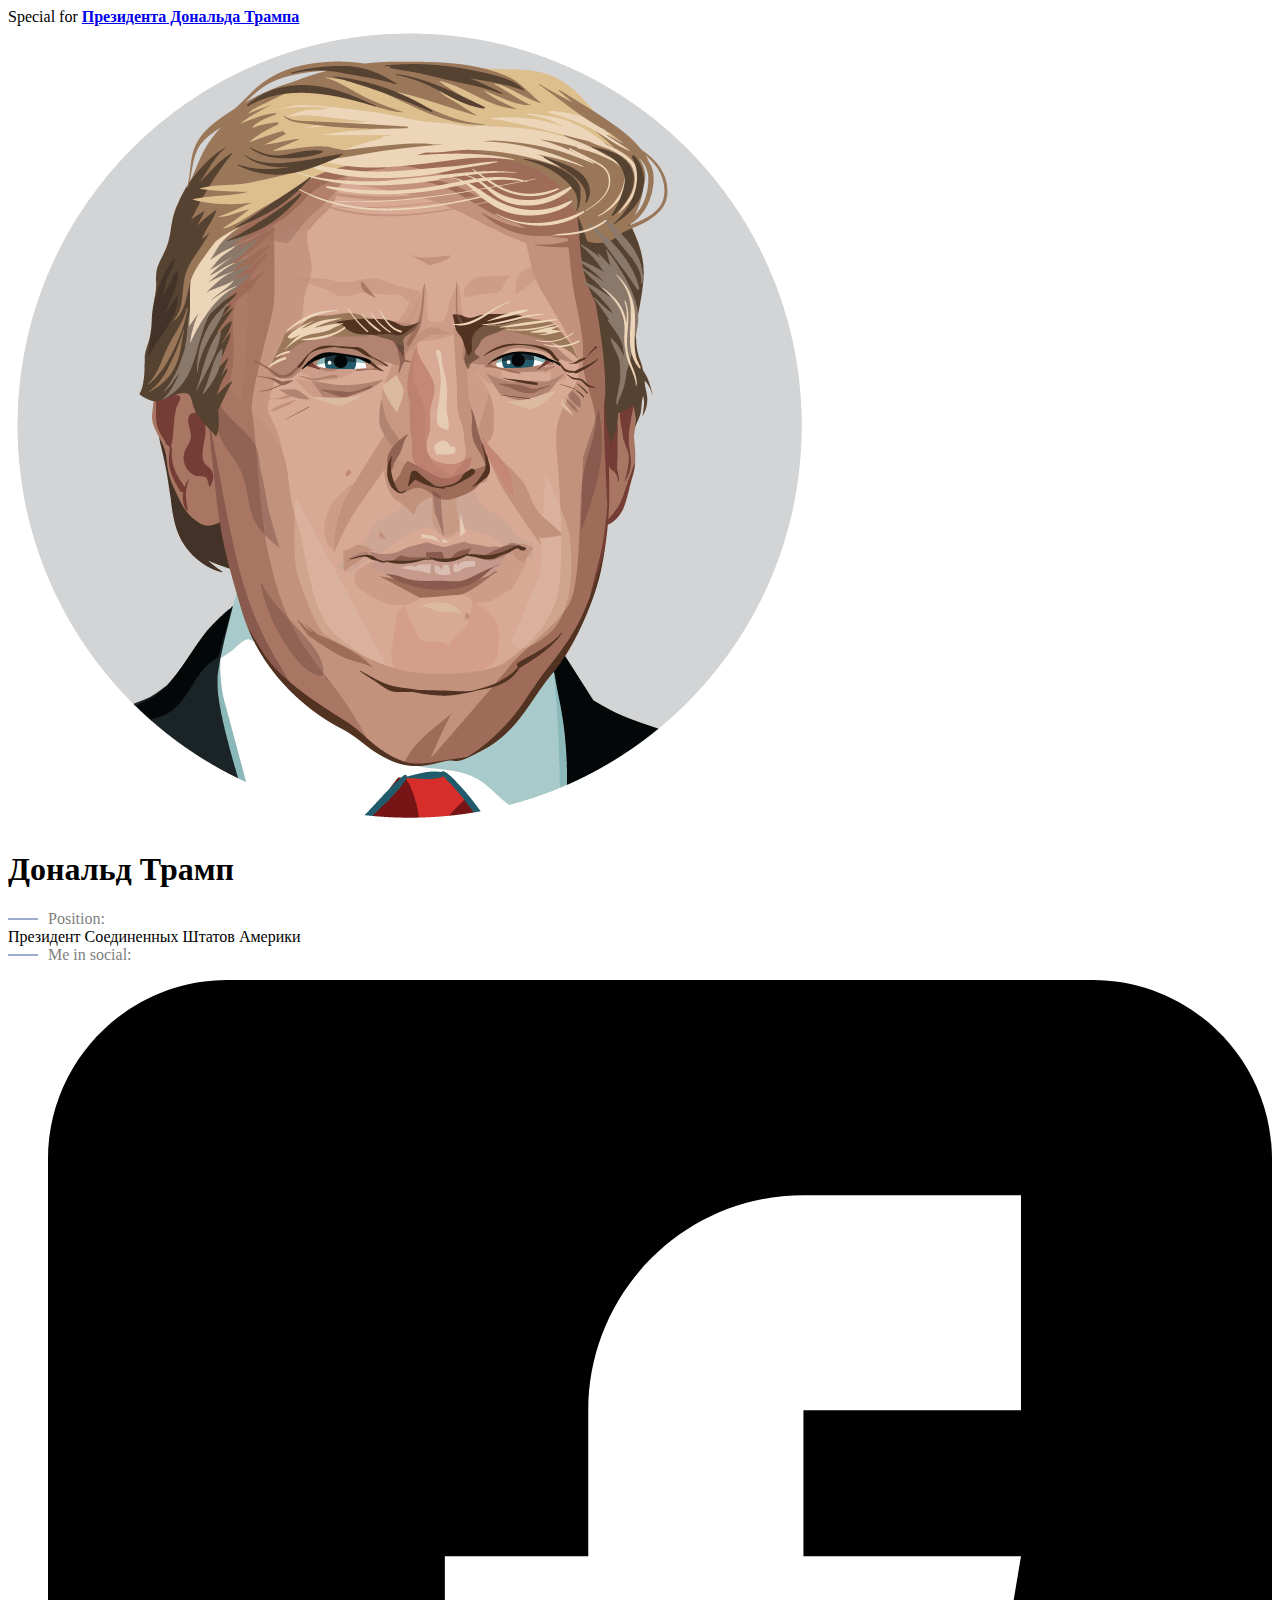
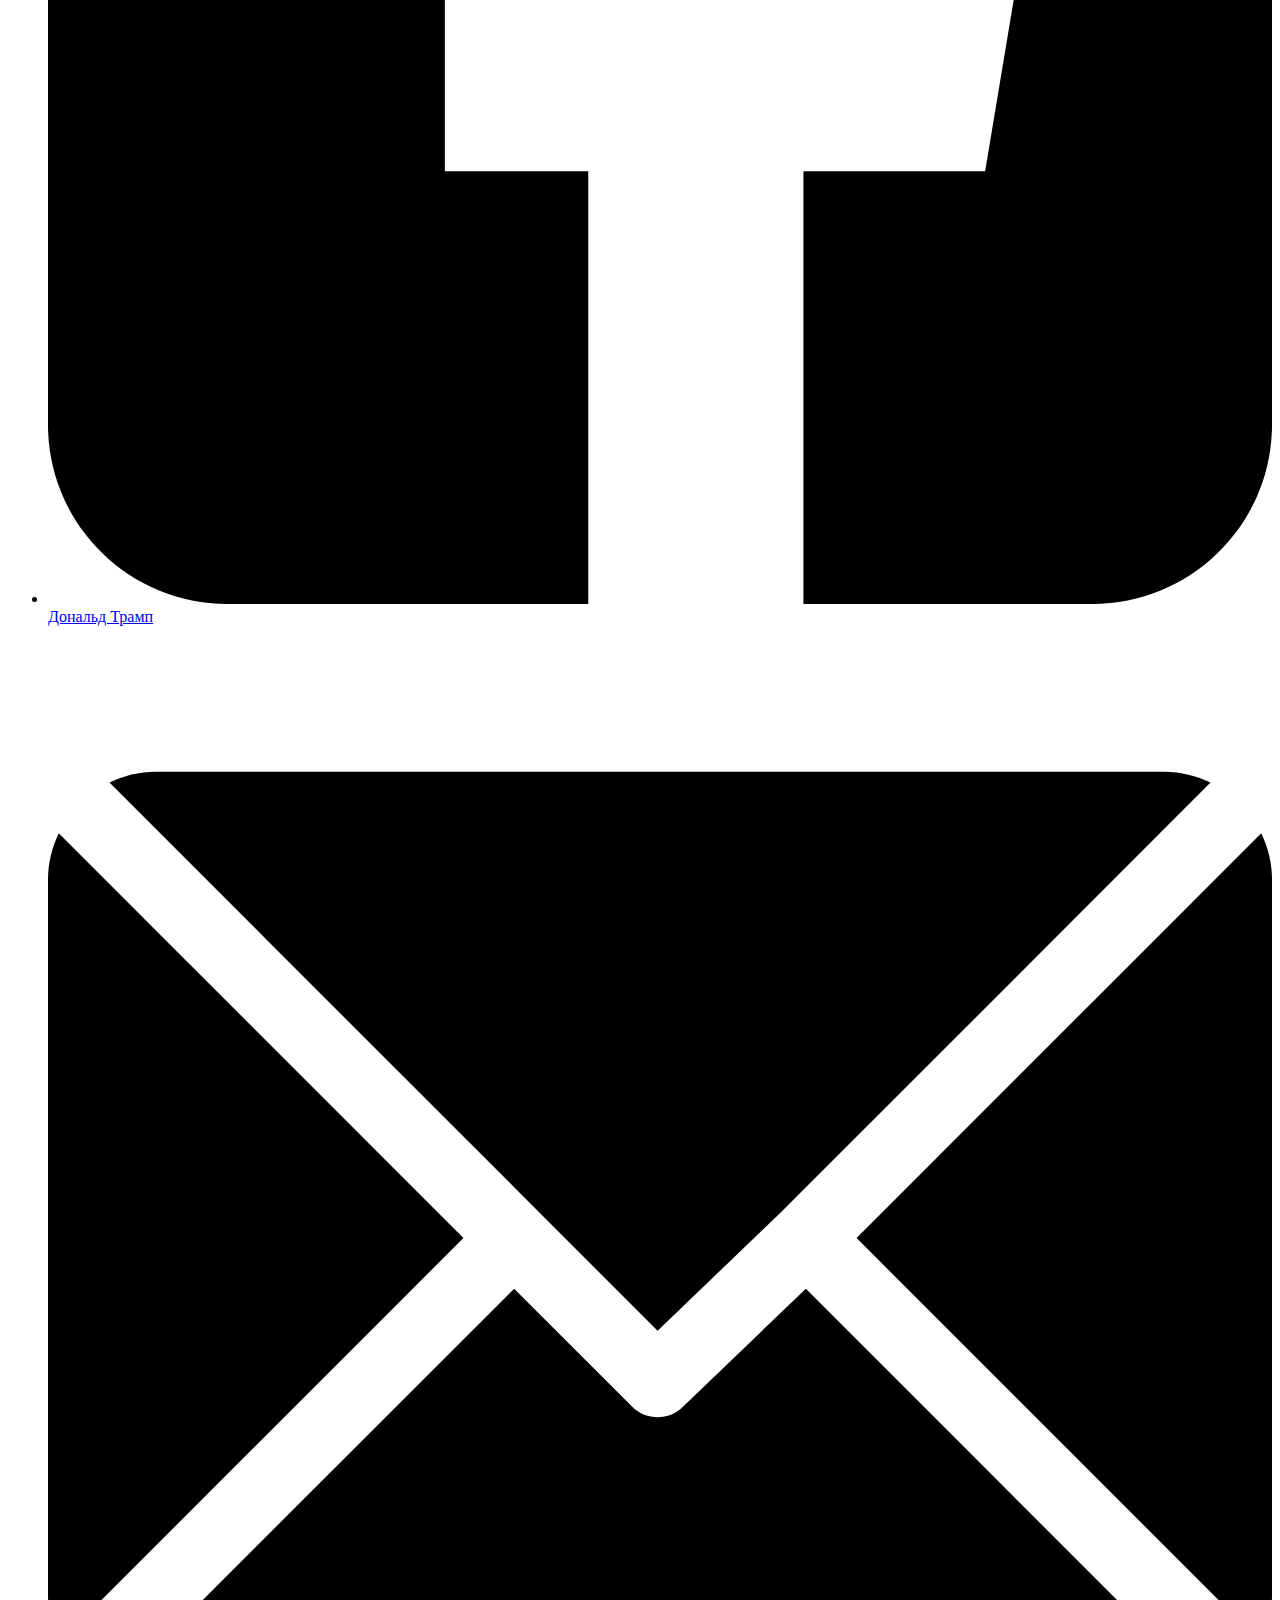
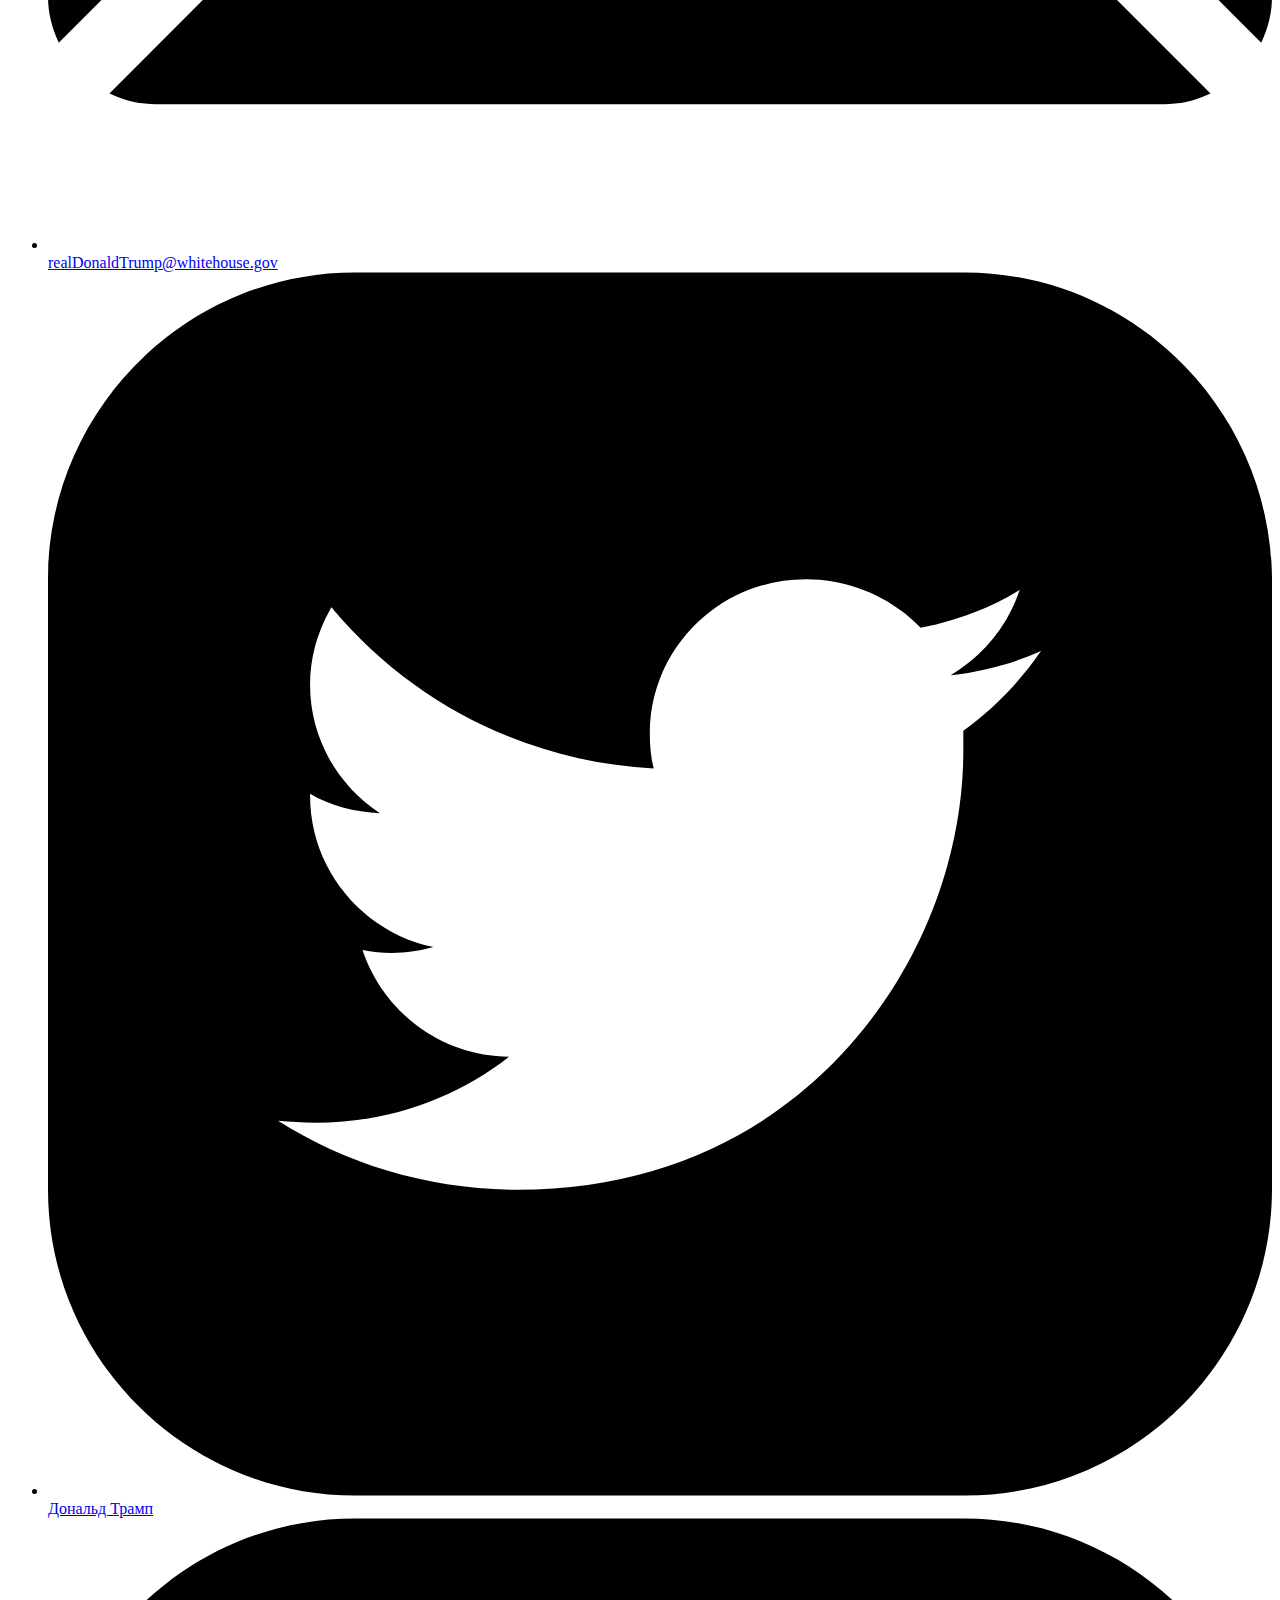
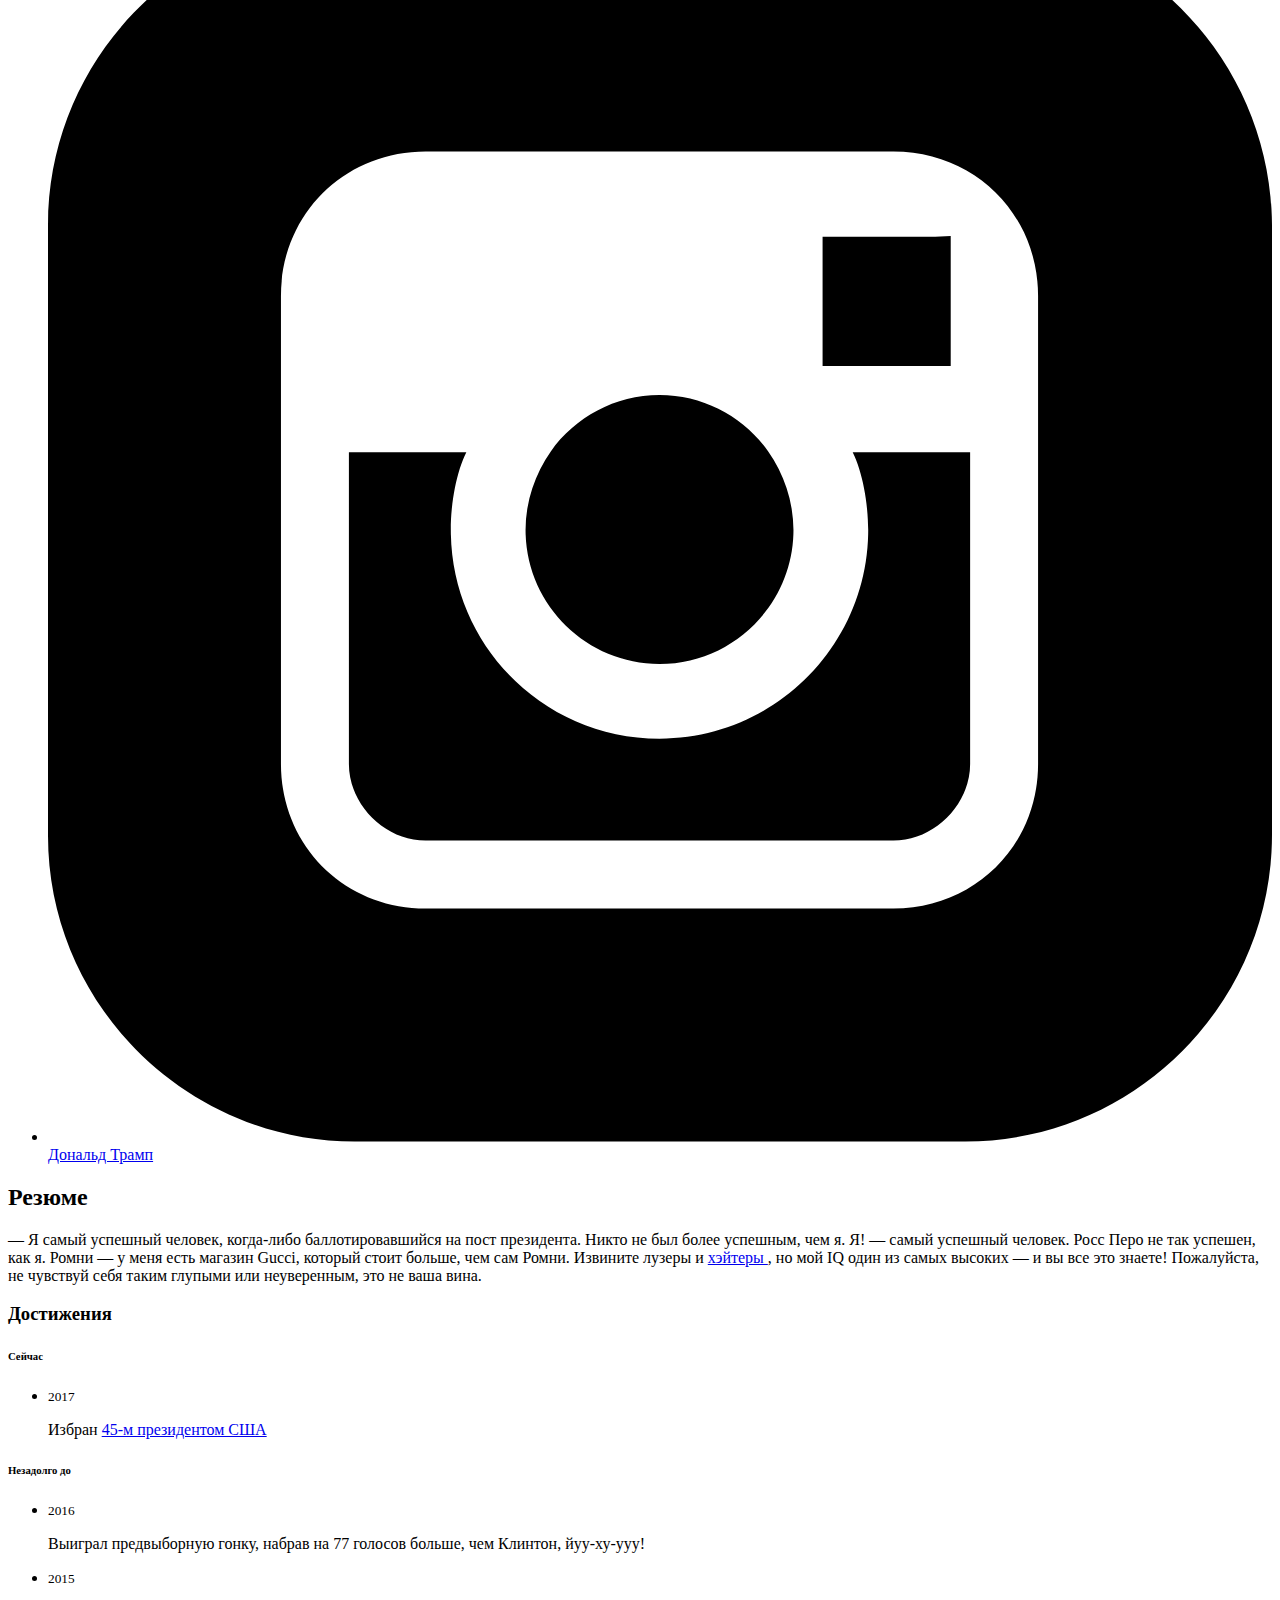
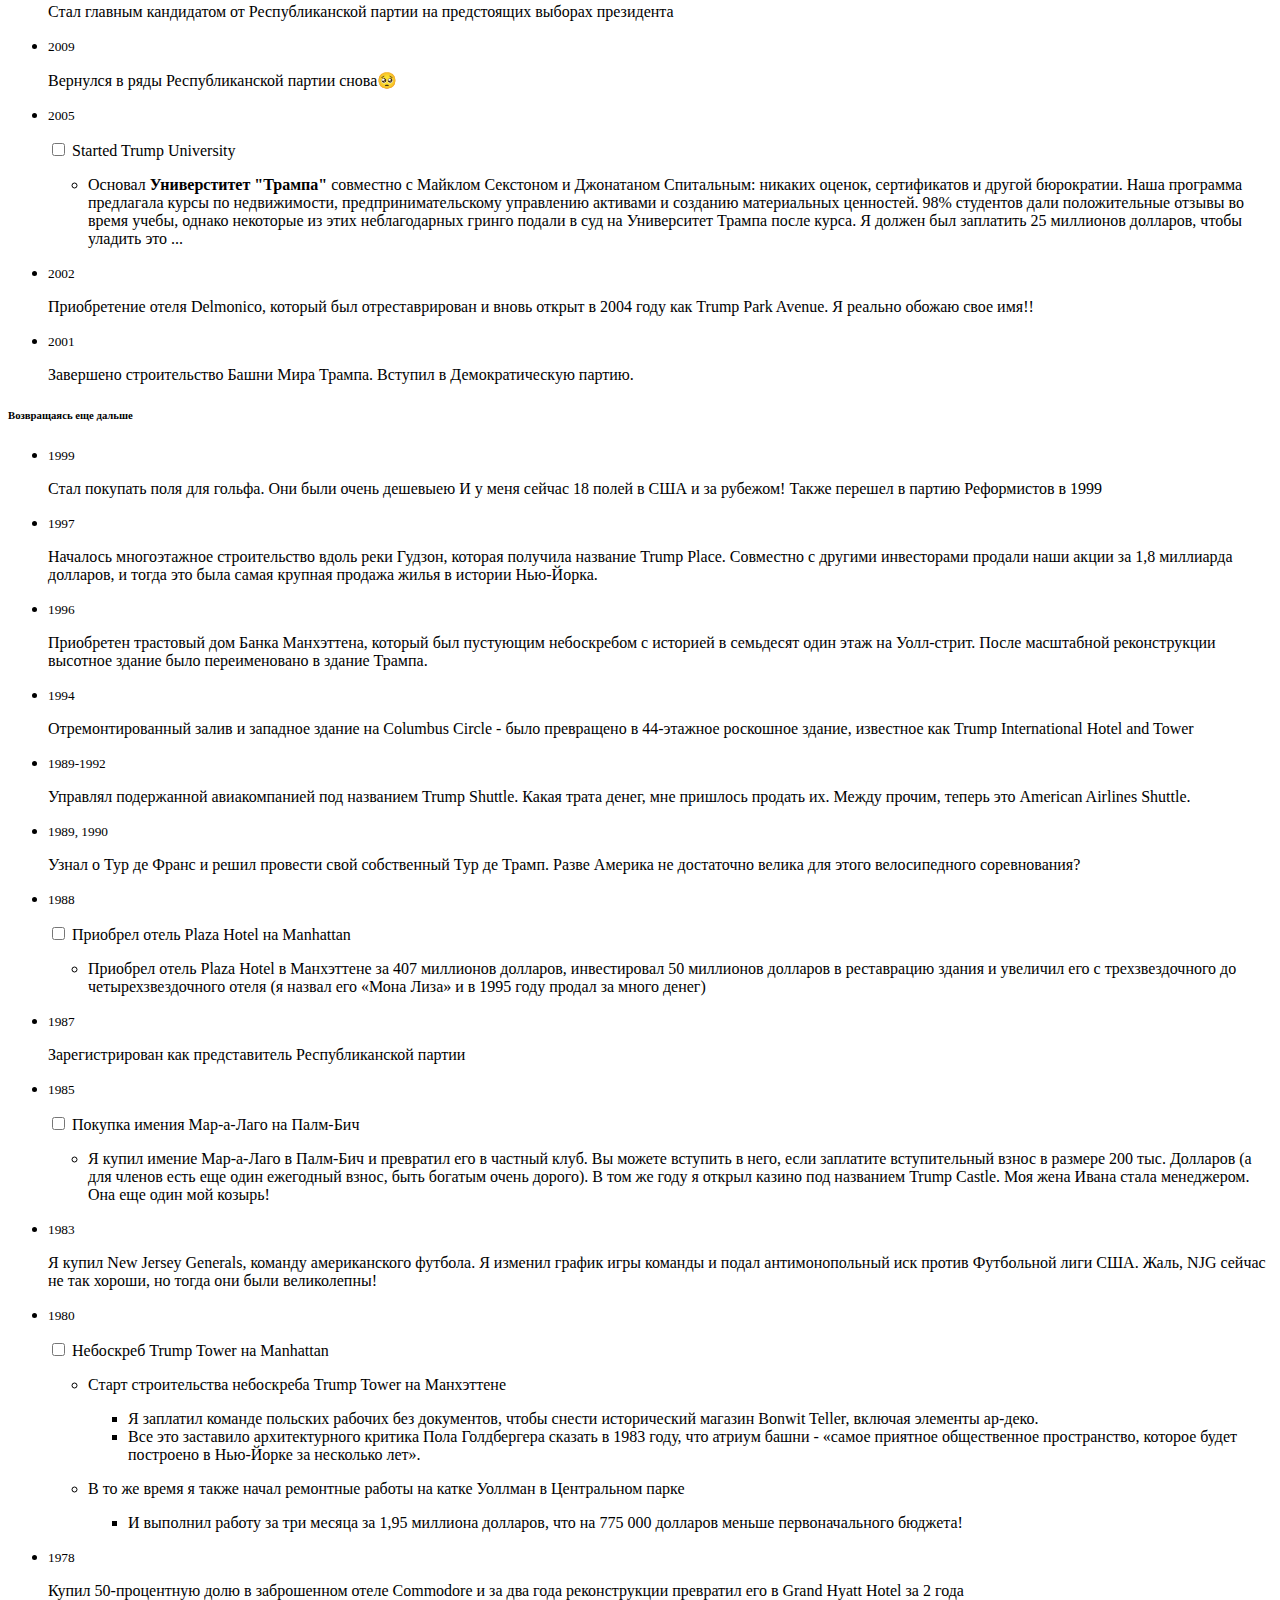
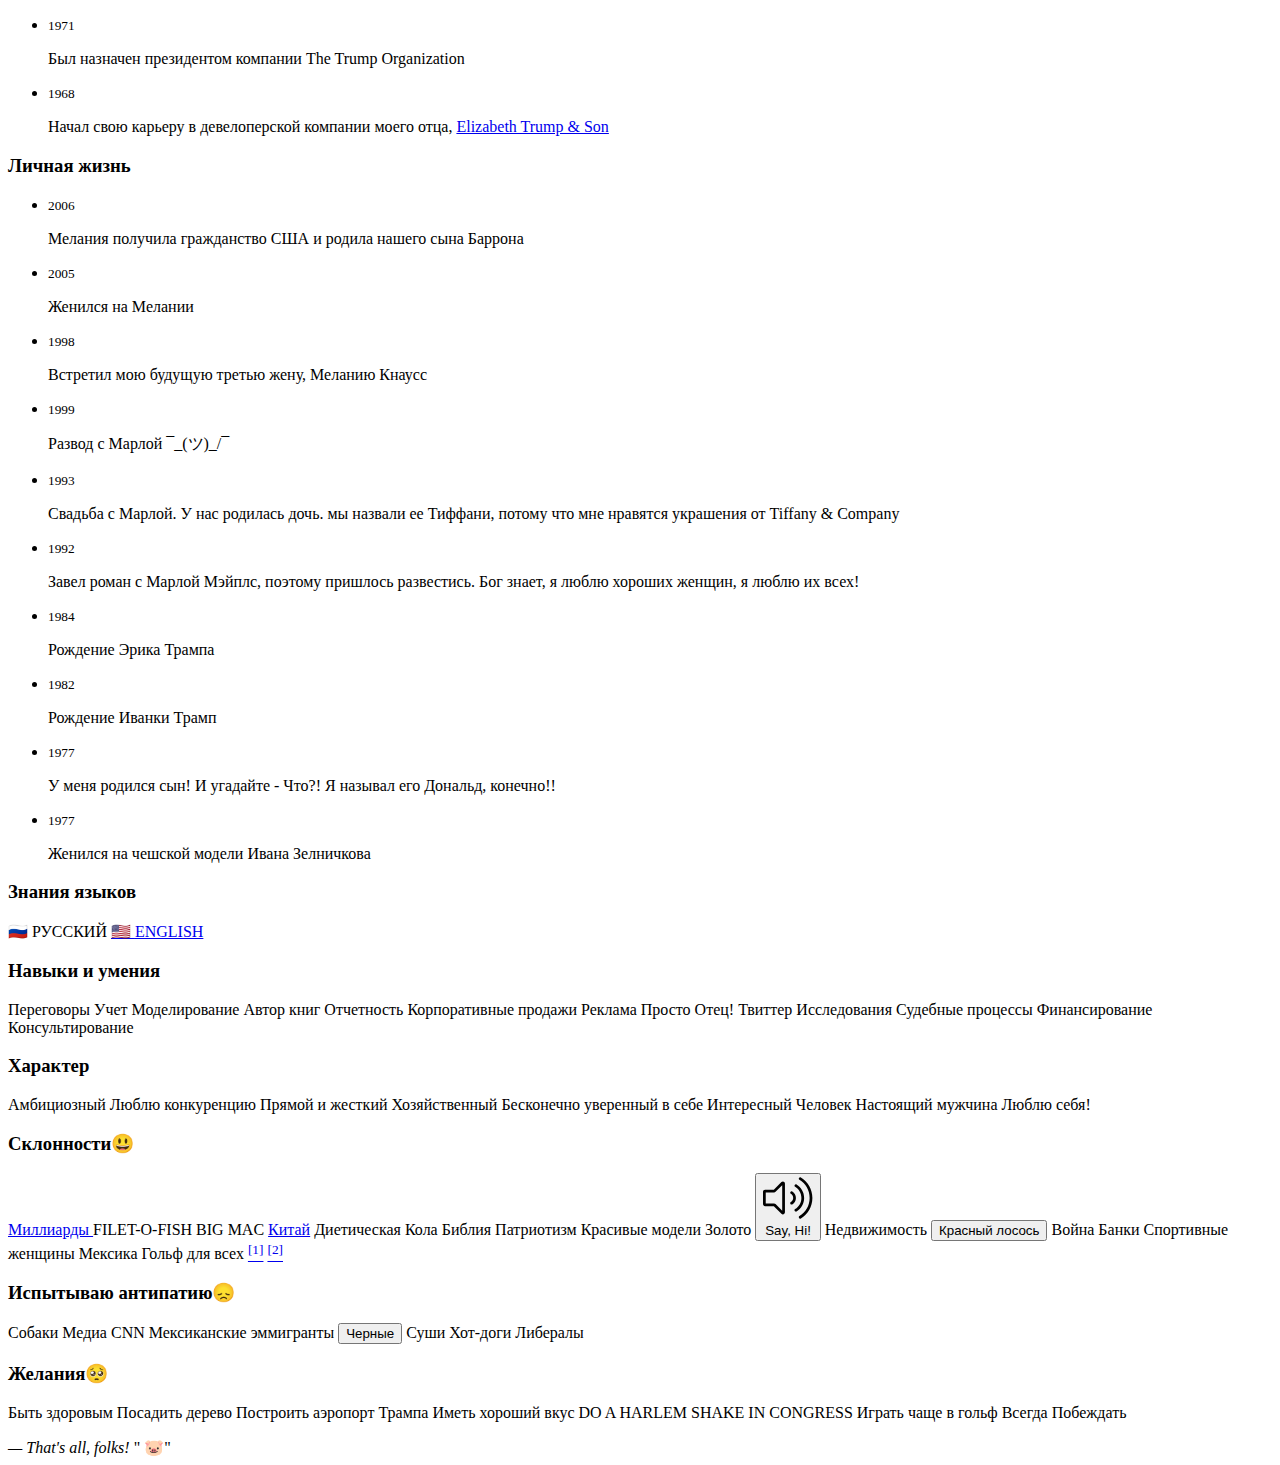
<file: ru-ru/index.html>
<!DOCTYPE html>
<html lang="ru">

<head>
    <meta charset="UTF-8" />
    <meta http-equiv="x-ua-compatible" content="ie=edge">
    <meta name="description" content="My very own personal website.">
    <meta name="twitter:card" content="summary_large_image">
    <meta name="viewport" content="width=device-width, initial-scale=1">
    <meta name="theme-color" content="white">

    <meta property="og:image:alt" content="Screenshot of the homepage">
    <meta property="og:image:height" content="1800">
    <meta property="og:image:type" content="image/png">
    <meta property="og:image:width" content="2880">

    <meta property="og:locale" content="ru_RU">
    <meta property="og:title" content="Donald Trump &mdash; Résumé">
    <meta property="og:type" content="website">
    <meta property="og:url" content="https://funfordima.github.io/homepage/">
    <title>Президент Дональд Трамп &mdash; Резюме</title>
    <link rel="me" href="https://www.fb.com/DonaldTrump" type="text/html">
    <link rel="me" href="mailto:realDonaldTrump@whitehouse.gov">
    <link rel="me" href="skype:donald_trump">
    <link rel="me" href="tel:+380661737150">
    <link rel="shortcut icon" type="image/x-icon" href="../png/fav.ico">
    <link rel="stylesheet" href="https://volodymyrkushnir.com/assets/stylesheets/base.css">
    <link rel="stylesheet" href="../css/style.css">
</head>

<body>
    <header>
        <div class="credits">Special for
            <a href="https://www.donaldjtrump.com/" rel="external">
                <strong>Президента Дональда Трампа</strong>
            </a>
        </div>
    </header>
    <main>
        <article>
            <div class="page" style="border-color: midnightblue;">
                <!-- Content -->
                <div class="stackable grid">
                    <div class="row">
                        <div class="three wide center aligned column">
                            <!-- Avatar -->
                            <div class="avatar-wrapper">
                                <object class="avatar" data="../png/trump.png" role="img"
                                    aria-label="My profile picture"></object>
                            </div>
                        </div>
                        <div class="thirteen wide column">
                            <div class="stackable grid">
                                <div class="sixteen wide column">
                                    <!-- Name, job, contacts -->
                                    <h1 class="name">Дональд Трамп</h1>
                                    <div class="label-title">Position:</div>
                                    <div class="job">Президент Соединенных Штатов Америки</div>
                                    <div class="label-title">Me in social:</div>
                                    <ul class="contacts">
                                        <li>
                                            <a href="https://www.fb.com/DonaldTrump" rel="author" class="facebook">
                                                <svg class="icon" viewBox="0 0 512 512"
                                                    xmlns="http://www.w3.org/2000/svg">
                                                    <path
                                                        d="m437 0h-362c-41.351562 0-75 33.648438-75 75v362c0 41.351562 33.648438 75 75 75h151v-181h-60v-90h60v-61c0-49.628906 40.371094-90 90-90h91v90h-91v61h91l-15 90h-76v181h121c41.351562 0 75-33.648438 75-75v-362c0-41.351562-33.648438-75-75-75zm0 0" />
                                                </svg>
                                                <span>Дональд Трамп</span>
                                            </a>
                                        </li>
                                        <li>
                                            <a href="mailto:realDonaldTrump@whitehouse.gov" rel="author" class="mail">
                                                <svg class="icon" xmlns="http://www.w3.org/2000/svg"
                                                    xmlns:xlink="http://www.w3.org/1999/xlink" viewBox="0 0 512 512"
                                                    style="enable-background:new 0 0 512 512;" xml:space="preserve">
                                                    <path d="M467,61H45c-6.927,0-13.412,1.703-19.279,4.51L255,294.789l51.389-49.387c0,0,0.004-0.005,0.005-0.007
                            c0.001-0.002,0.005-0.004,0.005-0.004L486.286,65.514C480.418,62.705,473.929,61,467,61z" />
                                                    <path d="M507.496,86.728L338.213,256.002L507.49,425.279c2.807-5.867,4.51-12.352,4.51-19.279V106
                            C512,99.077,510.301,92.593,507.496,86.728z" />
                                                    <path
                                                        d="M4.51,86.721C1.703,92.588,0,99.073,0,106v300c0,6.923,1.701,13.409,4.506,19.274L173.789,256L4.51,86.721z" />
                                                    <path
                                                        d="M317.002,277.213l-51.396,49.393c-2.93,2.93-6.768,4.395-10.605,4.395s-7.676-1.465-10.605-4.395L195,277.211
                            L25.714,446.486C31.582,449.295,38.071,451,45,451h422c6.927,0,13.412-1.703,19.279-4.51L317.002,277.213z" />
                                                </svg>
                                                <span>realDonaldTrump@whitehouse.gov</span>
                                            </a>
                                        </li>
                                        <li>
                                            <a href="https://twitter.com/realDonaldTrump" rel="author" class="twitter">
                                                <svg class="icon" xmlns="http://www.w3.org/2000/svg"
                                                    xmlns:xlink="http://www.w3.org/1999/xlink" viewBox="0 0 504.4 504.4"
                                                    style="enable-background:new 0 0 504.4 504.4;" xml:space="preserve">
                                                    <path
                                                        d="M377.6,0.2H126.4C56.8,0.2,0,57,0,126.6v251.6c0,69.2,56.8,126,126.4,126H378c69.6,0,126.4-56.8,126.4-126.4V126.6
                            C504,57,447.2,0.2,377.6,0.2z M377.2,189c0,2.8,0,5.6,0,8.4c0,84-64.8,180.8-183.6,180.8c-36.4,0-70.4-10.4-98.8-28.4
                            c5.2,0.4,10,0.8,15.2,0.8c30.4,0,58-10,80-27.2c-28.4-0.4-52-18.8-60.4-44c4,0.8,8,1.2,12,1.2c6,0,12-0.8,17.2-2.4
                            c-28.8-6-50.8-31.6-50.8-62.4V215c8,4.8,18.4,7.6,28.8,8c-17.2-11.2-28.8-30.8-28.8-52.8c0-11.6,3.2-22.4,8.8-32
                            c32,38.4,79.2,63.6,132.8,66.4c-1.2-4.8-1.6-9.6-1.6-14.4c0-35.2,28.8-63.6,64.4-63.6c18.4,0,35.2,7.6,47.2,20
                            c14.8-2.8,28.4-8,40.8-15.6c-4.8,14.8-15.2,27.2-28.4,35.2c13.2-1.6,25.6-4.8,37.2-10C400.4,169,389.6,180.2,377.2,189z" />
                                                </svg>
                                                <span>Дональд Трамп</span>
                                            </a>
                                        </li>
                                        <li>
                                            <a href="https://www.instagram.com/realDonaldTrump/" rel="author"
                                                class="instagram">
                                                <svg class="icon" xmlns="http://www.w3.org/2000/svg"
                                                    xmlns:xlink="http://www.w3.org/1999/xlink" viewBox="0 0 504.4 504.4"
                                                    style="enable-background:new 0 0 504.4 504.4;" xml:space="preserve">
                                                    <path
                                                        d="M296.8,219.8c-10-14-26.4-23.2-44.8-23.2c-18.4,0-34.8,9.2-44.8,23.2c-6.4,9.2-10.4,20.4-10.4,32.4
                            c0,30.4,24.8,55.2,55.2,55.2c30.4,0,55.2-24.8,55.2-55.2C307.2,240.2,303.2,229,296.8,219.8z" />
                                                    <path d="M331.6,220.2c4,8,6.4,20.8,6.4,32c0,47.2-38.4,86-86,86c-47.6,0-86-38.4-86-86c0-11.6,2.4-24,6.4-32H124v128.4
                            c0,16.8,14.8,31.6,31.6,31.6h192.8c16.8,0,31.6-14.8,31.6-31.6V220.2H331.6z" />
                                                    <polygon
                                                        points="365.6,131.4 319.2,131.4 319.2,184.6 372,184.6 372,138.2 372,131 		" />
                                                    <path d="M377.6,0.2H126.4C56.8,0.2,0,57,0,126.6v251.6c0,69.2,56.8,126,126.4,126H378c69.6,0,126.4-56.8,126.4-126.4V126.6
                            C504,57,447.2,0.2,377.6,0.2z M408,219.8L408,219.8l0,128.8c0,33.6-26,59.6-59.6,59.6H155.6c-33.6,0-59.6-26-59.6-59.6V219.8v-64
                            c0-33.6,26-59.6,59.6-59.6h192.8c33.6,0,59.6,26,59.6,59.6V219.8z" />
                                                </svg>
                                                <span>Дональд Трамп</span>
                                            </a>
                                        </li>
                                    </ul>
                                </div>
                                <div class="sixteen wide mobile only column">
                                    <div class="divider"></div>
                                </div>
                                <div class="sixteen wide column">
                                    <!-- Intro -->
                                    <h2>Резюме</h2>
                                    <p>&mdash; Я самый успешный человек, когда-либо баллотировавшийся на пост
                                        президента. Никто не был
                                        более успешным, чем я.
                                        Я! &mdash; самый успешный человек. Росс Перо не так
                                        успешен, как я. Ромни &mdash; у меня есть магазин Gucci, который стоит больше,
                                        чем сам Ромни.
                                        Извините лузеры и <a
                                            href="http://wikireality.ru/wiki/%D0%91%D0%BE%D0%BC%D0%B1%D0%B8%D1%82"
                                            rel="external">хэйтеры </a>, но мой IQ один из самых высоких &mdash; и вы
                                        все это знаете!
                                        Пожалуйста, не
                                        чувствуй себя таким глупыми или неуверенным, это не ваша вина.
                                    </p>
                                </div>
                            </div>
                        </div>
                    </div>
                    <div class="row">
                        <div class="sixteen wide column">
                            <div class="fat divider"></div>
                        </div>
                    </div>
                    <div class="row">
                        <div class="ten wide column">
                            <!-- Experience -->
                            <h3>Достижения</h3>
                            <h6>Сейчас</h6>
                            <ul class="timeline">
                                <li>
                                    <p><small>2017</small></p>
                                    <p>Избран <a
                                            href="https://en.wikipedia.org/wiki/List_of_presidents_of_the_United_States#Presidents"
                                            rel="external">45-м президентом США</a></p>
                                </li>
                            </ul>
                            <h6>Незадолго до</h6>
                            <ul class="timeline">
                                <li>
                                    <p><small>2016</small></p>
                                    <p>Выиграл предвыборную гонку, набрав на 77 голосов больше, чем Клинтон, йуу-ху-ууу!
                                    </p>
                                </li>
                                <li>
                                    <p><small>2015</small></p>
                                    <p>Стал главным кандидатом от Республиканской партии на предстоящих выборах
                                        президента</p>
                                </li>
                                <li>
                                    <p><small>2009</small></p>
                                    <p>Вернулся в ряды Республиканской партии снова🥺</p>
                                </li>
                                <li class="details">
                                    <p><small>2005</small></p>
                                    <input type="checkbox" id="other">
                                    <label for="other" class="summary">Started Trump University</label>
                                    <div>
                                        <ul>
                                            <li>
                                                <p>Основал <strong>Универститет "Трампа"</strong> совместно с Майклом
                                                    Секстоном и
                                                    Джонатаном Спитальным: никаких оценок, сертификатов и другой
                                                    бюрократии. Наша программа
                                                    предлагала курсы по недвижимости, предпринимательскому управлению
                                                    активами и созданию
                                                    материальных ценностей. 98% студентов дали положительные отзывы во
                                                    время учебы, однако
                                                    некоторые из этих неблагодарных гринго подали в суд на Университет
                                                    Трампа после курса. Я
                                                    должен был заплатить 25 миллионов долларов, чтобы уладить это ...
                                                </p>
                                            </li>
                                        </ul>
                                    </div>
                                </li>
                                <li>
                                    <p><small>2002</small></p>
                                    <p>Приобретение отеля Delmonico, который был отреставрирован и вновь открыт в 2004
                                        году как Trump Park
                                        Avenue.
                                        Я реально обожаю свое имя!!</p>
                                </li>
                                <li>
                                    <p><small>2001</small></p>
                                    <p>Завершено строительство Башни Мира Трампа. Вступил в Демократическую партию.</p>
                                </li>
                            </ul>
                            <h6>Возвращаясь еще дальше</h6>
                            <ul class="timeline">
                                <li>
                                    <p><small>1999</small></p>
                                    <p>Стал покупать поля для гольфа. Они были очень дешевыею И у меня сейчас 18 полей в
                                        США и за рубежом!
                                        Также перешел в партию Реформистов в 1999</p>
                                </li>
                                <li>
                                    <p><small>1997</small></p>
                                    <p>Началось многоэтажное строительство вдоль реки Гудзон, которая получила название
                                        Trump Place.
                                        Совместно с другими инвесторами продали наши акции за 1,8 миллиарда долларов, и
                                        тогда это была самая
                                        крупная
                                        продажа жилья в истории Нью-Йорка.</p>
                                </li>
                                <li>
                                    <p><small>1996</small></p>
                                    <p>Приобретен трастовый дом Банка Манхэттена, который был пустующим небоскребом с
                                        историей в семьдесят
                                        один этаж на Уолл-стрит. После масштабной реконструкции высотное здание было
                                        переименовано в здание
                                        Трампа.</p>
                                </li>
                                <li>
                                    <p><small>1994</small></p>
                                    <p>Отремонтированный залив и западное здание на Columbus Circle - было превращено в
                                        44-этажное
                                        роскошное
                                        здание, известное как Trump International Hotel and Tower</p>
                                </li>
                                <li>
                                    <p><small>1989-1992</small></p>
                                    <p>Управлял подержанной авиакомпанией под названием Trump Shuttle. Какая трата
                                        денег, мне пришлось
                                        продать их. Между прочим, теперь это American Airlines Shuttle.</p>
                                </li>
                                <li>
                                    <p><small>1989, 1990</small></p>
                                    <p>Узнал о Тур де Франс и решил провести свой собственный Тур де Трамп. Разве
                                        Америка не достаточно
                                        велика для этого велосипедного соревнования?</p>
                                </li>
                                <li class="details">
                                    <p><small>1988</small></p>
                                    <input type="checkbox" id="1988">
                                    <label for="1988" class="summary">Приобрел отель Plaza Hotel на Manhattan</label>
                                    <div>
                                        <ul>
                                            <li>
                                                <p>Приобрел отель Plaza Hotel в Манхэттене за 407 миллионов долларов,
                                                    инвестировал 50 миллионов
                                                    долларов в реставрацию здания и увеличил его с трехзвездочного до
                                                    четырехзвездочного отеля (я
                                                    назвал его «Мона Лиза» и в 1995 году продал за много денег)
                                                </p>
                                            </li>
                                        </ul>
                                    </div>
                                </li>
                                <li>
                                    <p><small>1987</small></p>
                                    <p>Зарегистрирован как представитель Республиканской партии</p>
                                </li>
                                <li class="details">
                                    <p><small>1985</small></p>
                                    <input type="checkbox" id="1985">
                                    <label for="1985" class="summary">Покупка имения Мар-а-Лаго на Палм-Бич</label>
                                    <div>
                                        <ul>
                                            <li>
                                                <p>Я купил имение Мар-а-Лаго в Палм-Бич и превратил его в частный клуб.
                                                    Вы можете вступить в
                                                    него, если заплатите вступительный взнос в размере 200 тыс. Долларов
                                                    (а для членов есть еще
                                                    один ежегодный взнос, быть богатым очень дорого). В том же году я
                                                    открыл казино под названием
                                                    Trump Castle. Моя жена Ивана стала менеджером. Она еще один мой
                                                    козырь!
                                                </p>
                                            </li>
                                        </ul>
                                    </div>
                                </li>
                                <li>
                                    <p><small>1983</small></p>
                                    <p>Я купил New Jersey Generals, команду американского футбола. Я изменил график игры
                                        команды и подал
                                        антимонопольный иск против Футбольной лиги США. Жаль, NJG сейчас не так хороши,
                                        но тогда они были
                                        великолепны!</p>
                                </li>
                                <li class="details">
                                    <p><small>1980</small></p>
                                    <input type="checkbox" id="1980">
                                    <label for="1980" class="summary">Небоскреб Trump Tower на Manhattan</label>
                                    <div>
                                        <ul>
                                            <li>
                                                <p>Старт строительства небоскреба Trump Tower на Манхэттене
                                                </p>
                                                <ul>
                                                    <li>Я заплатил команде польских рабочих без документов, чтобы снести
                                                        исторический магазин
                                                        Bonwit
                                                        Teller, включая элементы ар-деко.
                                                    </li>
                                                    <li>Все это заставило архитектурного критика Пола Голдбергера
                                                        сказать в 1983 году, что атриум
                                                        башни - «самое приятное общественное пространство, которое будет
                                                        построено в
                                                        Нью-Йорке за несколько лет».
                                                    </li>
                                                </ul>
                                            </li>
                                            <li>
                                                <p>В то же время я также начал ремонтные работы на катке Уоллман в
                                                    Центральном парке
                                                </p>
                                                <ul>
                                                    <li>И выполнил работу за три месяца за 1,95 миллиона долларов, что
                                                        на 775 000 долларов меньше
                                                        первоначального бюджета!
                                                    </li>
                                                </ul>
                                            </li>
                                        </ul>
                                    </div>
                                </li>
                                <li>
                                    <p><small>1978</small></p>
                                    <p>Купил 50-процентную долю в заброшенном отеле Commodore и за два года
                                        реконструкции превратил его в
                                        Grand Hyatt Hotel за 2 года</p>
                                </li>
                                <li>
                                    <p><small>1971</small></p>
                                    <p>Был назначен президентом компании The Trump Organization</p>
                                </li>
                                <li>
                                    <p><small>1968</small></p>
                                    <p>Начал свою карьеру в девелоперской компании моего отца,
                                        <a href="https://ru.wikipedia.org/wiki/The_Trump_Organization"
                                            rel="external">Elizabeth Trump & Son
                                        </a>
                                    </p>
                                </li>
                            </ul>
                            <h3>Личная жизнь</h3>
                            <ul class="timeline">
                                <li>
                                    <p><small>2006</small></p>
                                    <p>Мелания получила гражданство США и родила нашего сына Баррона</p>
                                </li>
                                <li>
                                    <p><small>2005</small></p>
                                    <p>Женился на Мелании</p>
                                </li>
                                <li>
                                    <p><small>1998</small></p>
                                    <p>Встретил мою будущую третью жену, Меланию Кнаусс</p>
                                </li>
                                <li>
                                    <p><small>1999</small></p>
                                    <p>Развод с Марлой ¯_(ツ)_/¯</p>
                                </li>
                                <li>
                                    <p><small>1993</small></p>
                                    <p>Свадьба с Марлой. У нас родилась дочь. мы назвали ее Тиффани, потому что мне
                                        нравятся украшения от
                                        Tiffany & Company</p>
                                </li>
                                <li>
                                    <p><small>1992</small></p>
                                    <p>Завел роман с Марлой Мэйплс, поэтому пришлось развестись. Бог знает, я люблю
                                        хороших женщин, я
                                        люблю их всех!</p>
                                </li>
                                <li>
                                    <p><small>1984</small></p>
                                    <p>Рождение Эрика Трампа</p>
                                </li>
                                <li>
                                    <p><small>1982</small></p>
                                    <p>Рождение Иванки Трамп</p>
                                </li>
                                <li>
                                    <p><small>1977</small></p>
                                    <p>У меня родился сын! И угадайте - Что?! Я называл его Дональд, конечно!!</p>
                                </li>
                                <li>
                                    <p><small>1977</small></p>
                                    <p>Женился на чешской модели Ивана Зелничкова</p>
                                </li>
                            </ul>
                        </div>
                        <div class="six wide column">
                            <!-- Languages -->
                            <section>
                                <h3>Знания языков</h3>
                                <p class="tags small">
                                    <span class="language" lang="ru">&#x1f1f7;&#x1f1fa; РУССКИЙ</span>
                                    <a href="../" hreflang="en" rel="alternate" class="language"
                                        lang="en">&#x1f1fa;&#x1f1f8;
                                        <span>ENGLISH</span></a>
                                </p>
                            </section>
                            <!-- Skills -->
                            <section>
                                <h3>Навыки и умения</h3>
                                <p class="tags small">Переговоры Учет Моделирование Автор книг Отчетность Корпоративные
                                    продажи
                                    Реклама Просто Отец! Твиттер Исследования Судебные процессы Финансирование
                                    Консультирование
                                </p>
                            </section>
                            <!-- Character -->
                            <section>
                                <h3>Характер</h3>
                                <p class="tags small">
                                    Амбициозный Люблю конкуренцию Прямой и жесткий Хозяйственный
                                    Бесконечно уверенный в себе Интересный Человек Настоящий мужчина Люблю себя!
                                </p>
                            </section>
                            <!-- Likes -->
                            <section>
                                <h3>Склонности&#x1f603;</h3>
                                <p class="tags small"> <a href="https://youtube.com/watch?v=u_aLESDql1U" rel="external">
                                        Миллиарды </a>
                                    FILET-O-FISH BIG MAC
                                    <a href="https://www.youtube.com/watch?v=c6YyVmXQKIY" rel="external">Китай</a>
                                    Диетическая Кола
                                    Библия Патриотизм Красивые модели Золото
                                    <button onclick="audio.play()" class="audio"><svg xmlns="http://www.w3.org/2000/svg"
                                            viewBox="0 0 576 512">
                                            <path
                                                d="M576 256c0 100.586-53.229 189.576-134.123 239.04-7.532 4.606-17.385 2.241-21.997-5.304-4.609-7.539-2.235-17.388 5.304-21.997C496.549 424.101 544 345.467 544 256c0-89.468-47.452-168.101-118.816-211.739-7.539-4.609-9.913-14.458-5.304-21.997 4.608-7.539 14.456-9.914 21.997-5.304C522.77 66.424 576 155.413 576 256zm-96 0c0-66.099-34.976-124.572-88.133-157.079-7.538-4.611-17.388-2.235-21.997 5.302-4.61 7.539-2.236 17.388 5.302 21.998C418.902 152.963 448 201.134 448 256c0 54.872-29.103 103.04-72.828 129.779-7.538 4.61-9.912 14.459-5.302 21.998 4.611 7.541 14.462 9.911 21.997 5.302C445.024 380.572 480 322.099 480 256zm-138.14-75.117c-7.538-4.615-17.388-2.239-21.998 5.297-4.612 7.537-2.241 17.387 5.297 21.998C341.966 218.462 352 236.34 352 256s-10.034 37.538-26.841 47.822c-7.538 4.611-9.909 14.461-5.297 21.998 4.611 7.538 14.463 9.909 21.998 5.297C368.247 314.972 384 286.891 384 256s-15.753-58.972-42.14-75.117zM256 88.017v335.964c0 21.436-25.942 31.999-40.971 16.971L126.059 352H24c-13.255 0-24-10.745-24-24V184c0-13.255 10.745-24 24-24h102.059l88.971-88.954C230.037 56.038 256 66.551 256 88.017zm-32 19.311l-77.659 77.644A24.001 24.001 0 0 1 129.372 192H32v128h97.372a24.001 24.001 0 0 1 16.969 7.028L224 404.67V107.328z">
                                            </path>
                                        </svg> Say, Hi!
                                        <audio id="audio" preload="none">
                                            <source src="../sound/trump.mp3" type="audio/mpeg">
                                        </audio>
                                    </button>
                                    Недвижимость
                                    <button id="salmon" class="color salmon">Красный лосось</button>
                                    Война Банки
                                    Спортивные женщины Мексика Гольф для всех
                                    <a href="https://www.thenation.com/article/archive/donald-trump-is-running-america-like-its-a-casino/"
                                        rel="external"><sup>[1]</sup></a>
                                    <a href="https://edition.cnn.com/2019/06/18/politics/donald-trump-term-limit/"
                                        rel="external"><sup>[2]</sup></a>
                                </p>
                            </section>
                            <!-- Dislikes -->
                            <section>
                                <h3>Испытываю антипатию&#x1f61e;</h3>
                                <p class="tags small">Собаки Медиа CNN Мексиканские эммигранты
                                    <button id="black" class="color black">Черные</button>
                                    Суши Хот-доги Либералы
                                </p>
                            </section>
                            <!-- Wants -->
                            <section>
                                <h3>Желания&#x1f97a;</h3>
                                <p class="tags small bulleted">
                                    <span class="tag">Быть здоровым</span>
                                    <span class="tag">Посадить дерево</span>
                                    <span class="tag">Построить аэропорт Трампа</span>
                                    <span class="tag">Иметь хороший вкус</span>
                                    <span class="tag">DO A HARLEM SHAKE IN CONGRESS</span>
                                    <span class="tag">Играть чаще в гольф</span>
                                    <span class="tag">Всегда Побеждать</span>
                                </p>
                            </section>
                        </div>
                    </div>
                </div>
            </div>
        </article>
    </main>
    <footer>
        <em>&mdash; That's all, folks!</em>
        "&nbsp;🐷"

    </footer>
    <script>
        function switchToColor(color) {
            try {
                document.querySelectorAll(".page").forEach(function (page) {
                    page.style.borderColor = color;
                });
            } catch (error) { };
        }

        document.getElementById("salmon").addEventListener("click", switchToColor.bind(this, "salmon"));
        document.getElementById("black").addEventListener("click", switchToColor.bind(this, "black"));
    </script>
</body>

</html>
</file>
<file: css/style.css>
.color .black::before {
    background-color: black;
}

.color .salmon::before {
    background-color: salmon;
}

.label-title {
    position: relative;
    color: grey;
    padding-left: 40px;
}

.label-title::before {
    content: '';
    position: absolute;
    top: 50%;
    left: 0;
    transform: translateY(-50%);
    width: 30px;
    height: 1px;
    background: #3c5a99;
}
</file>
